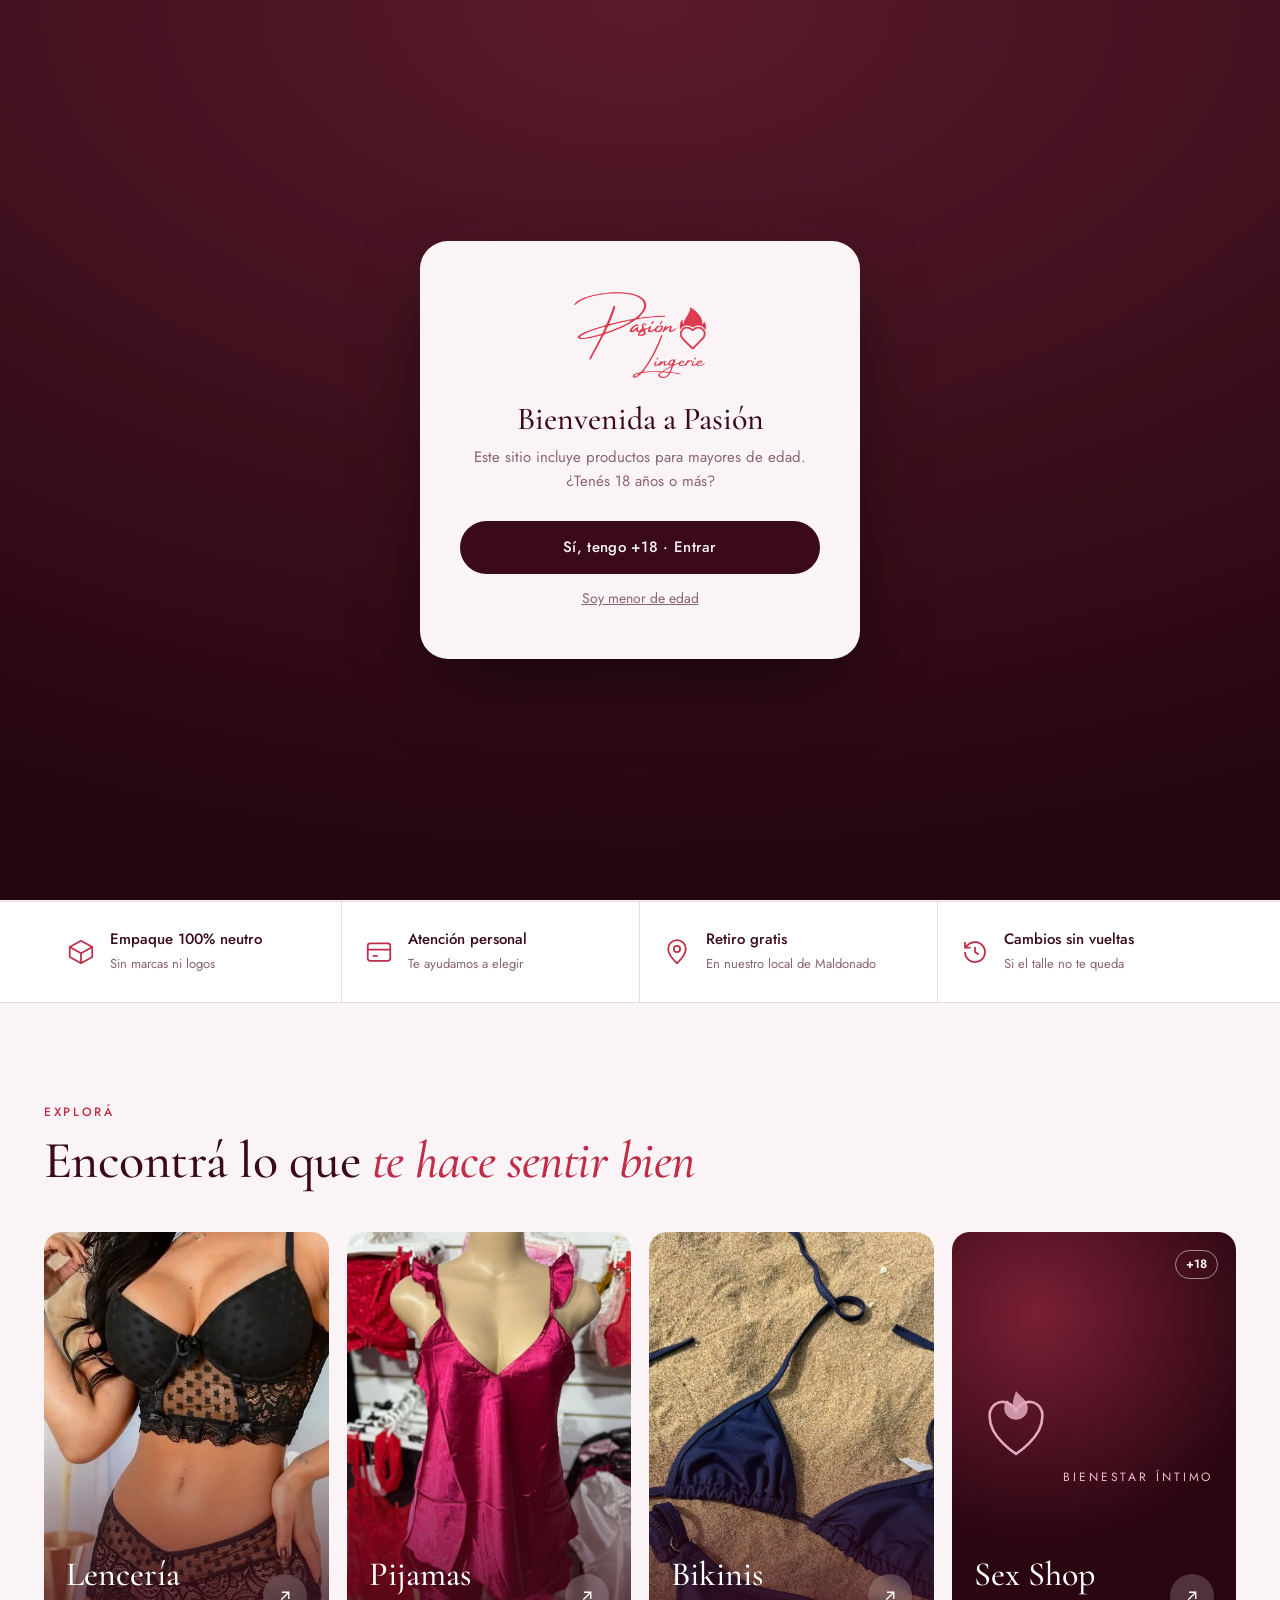
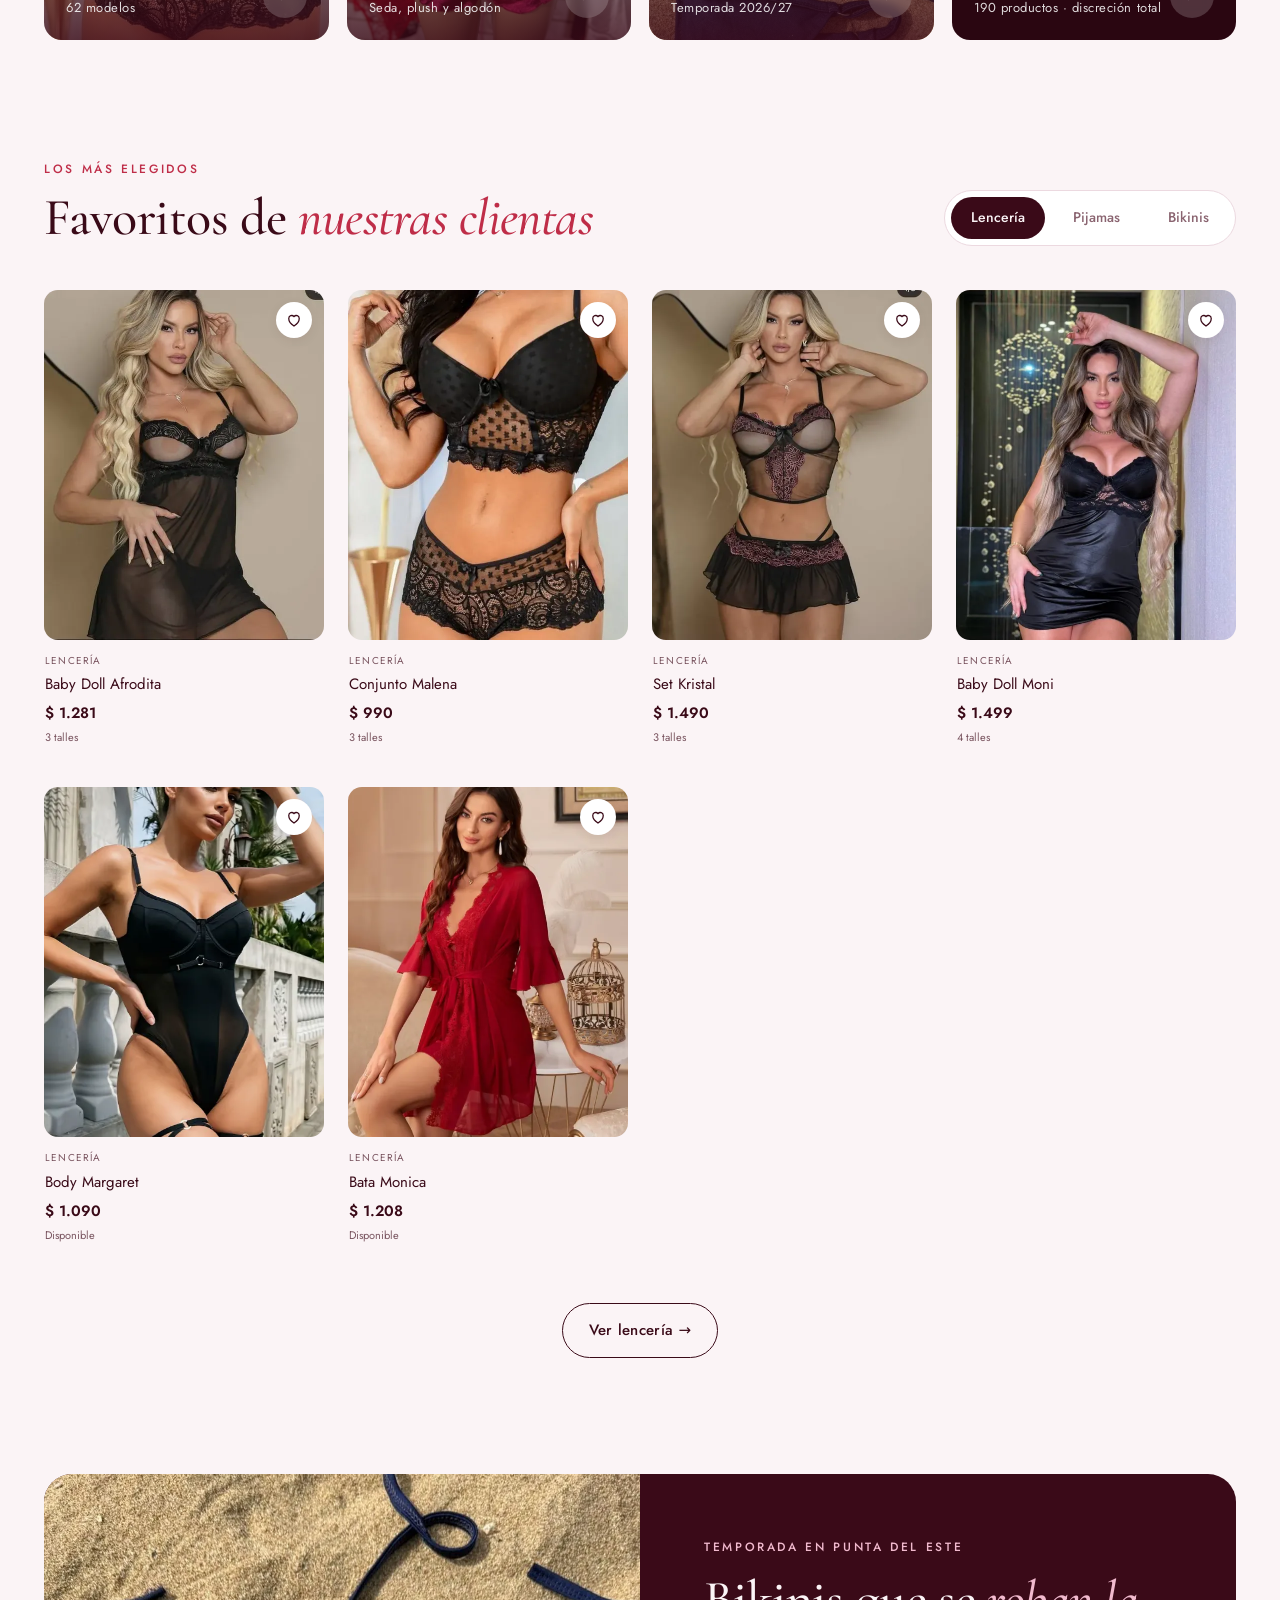
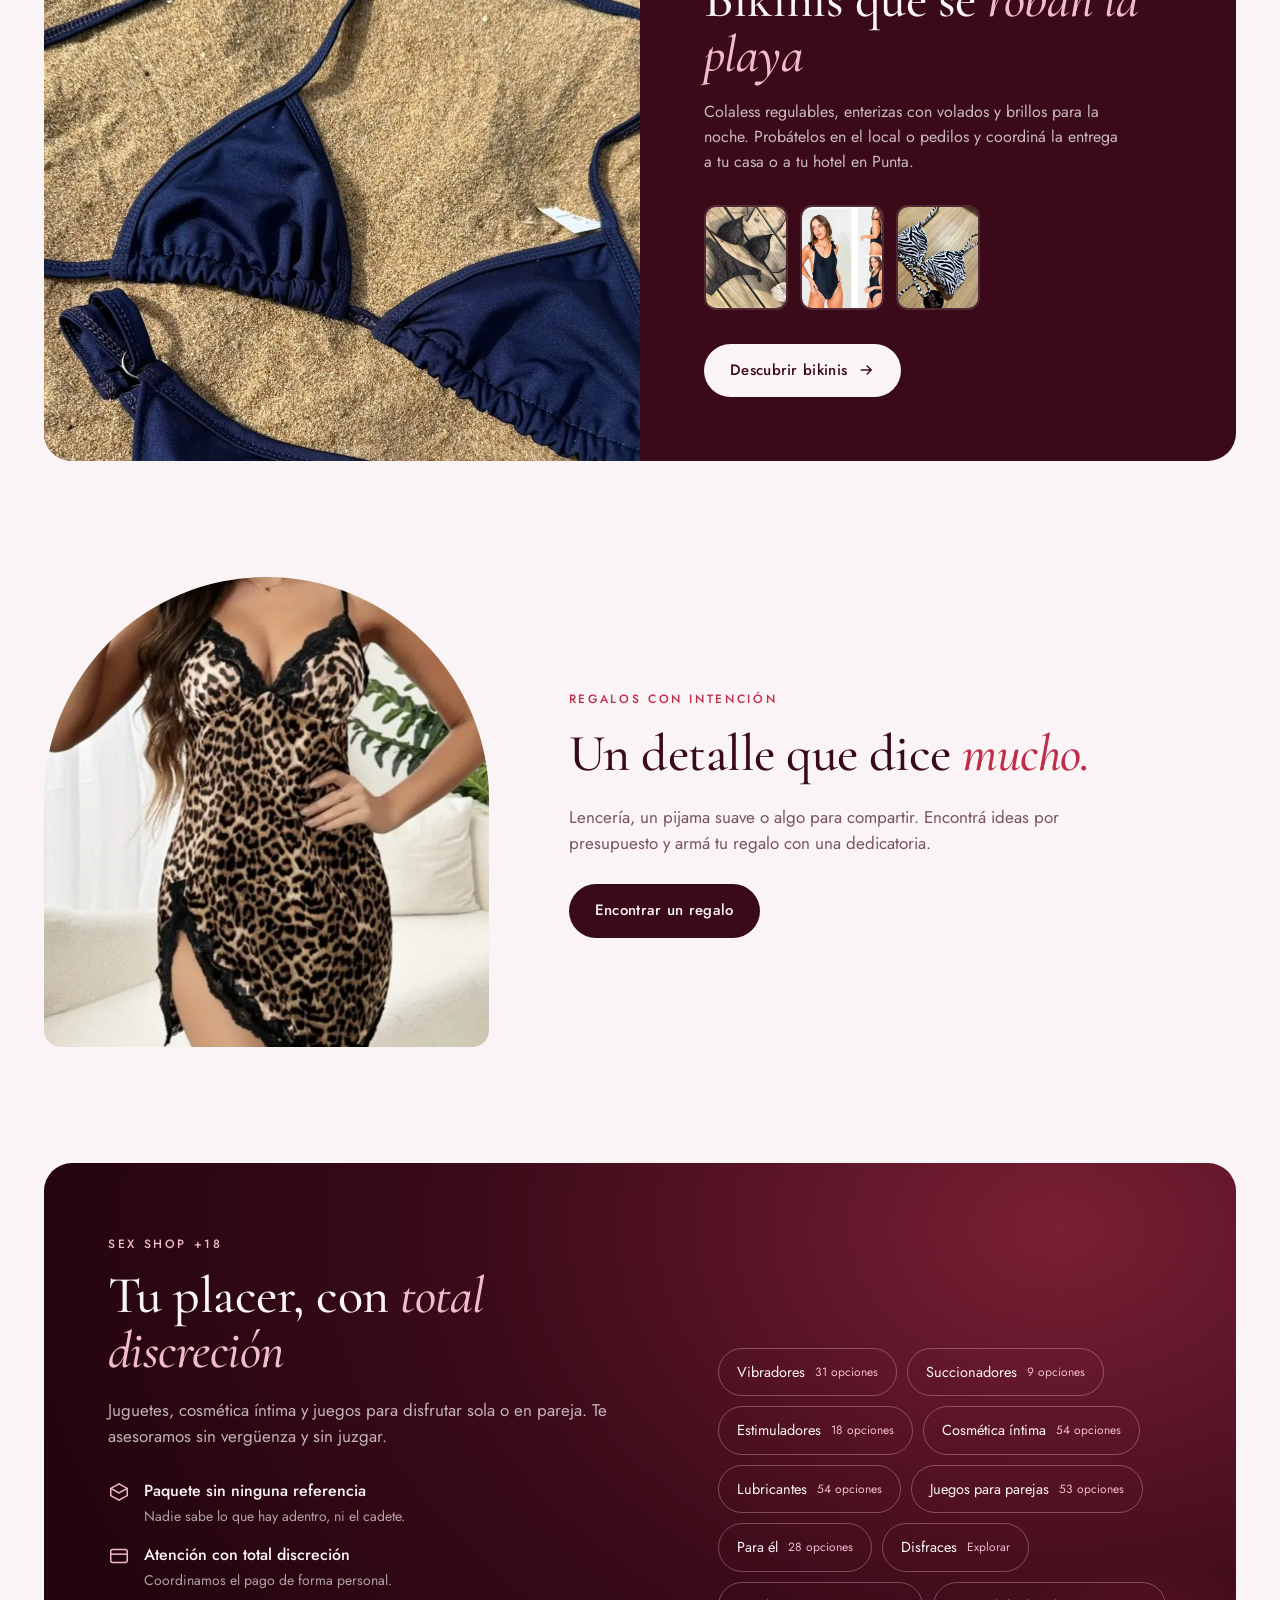
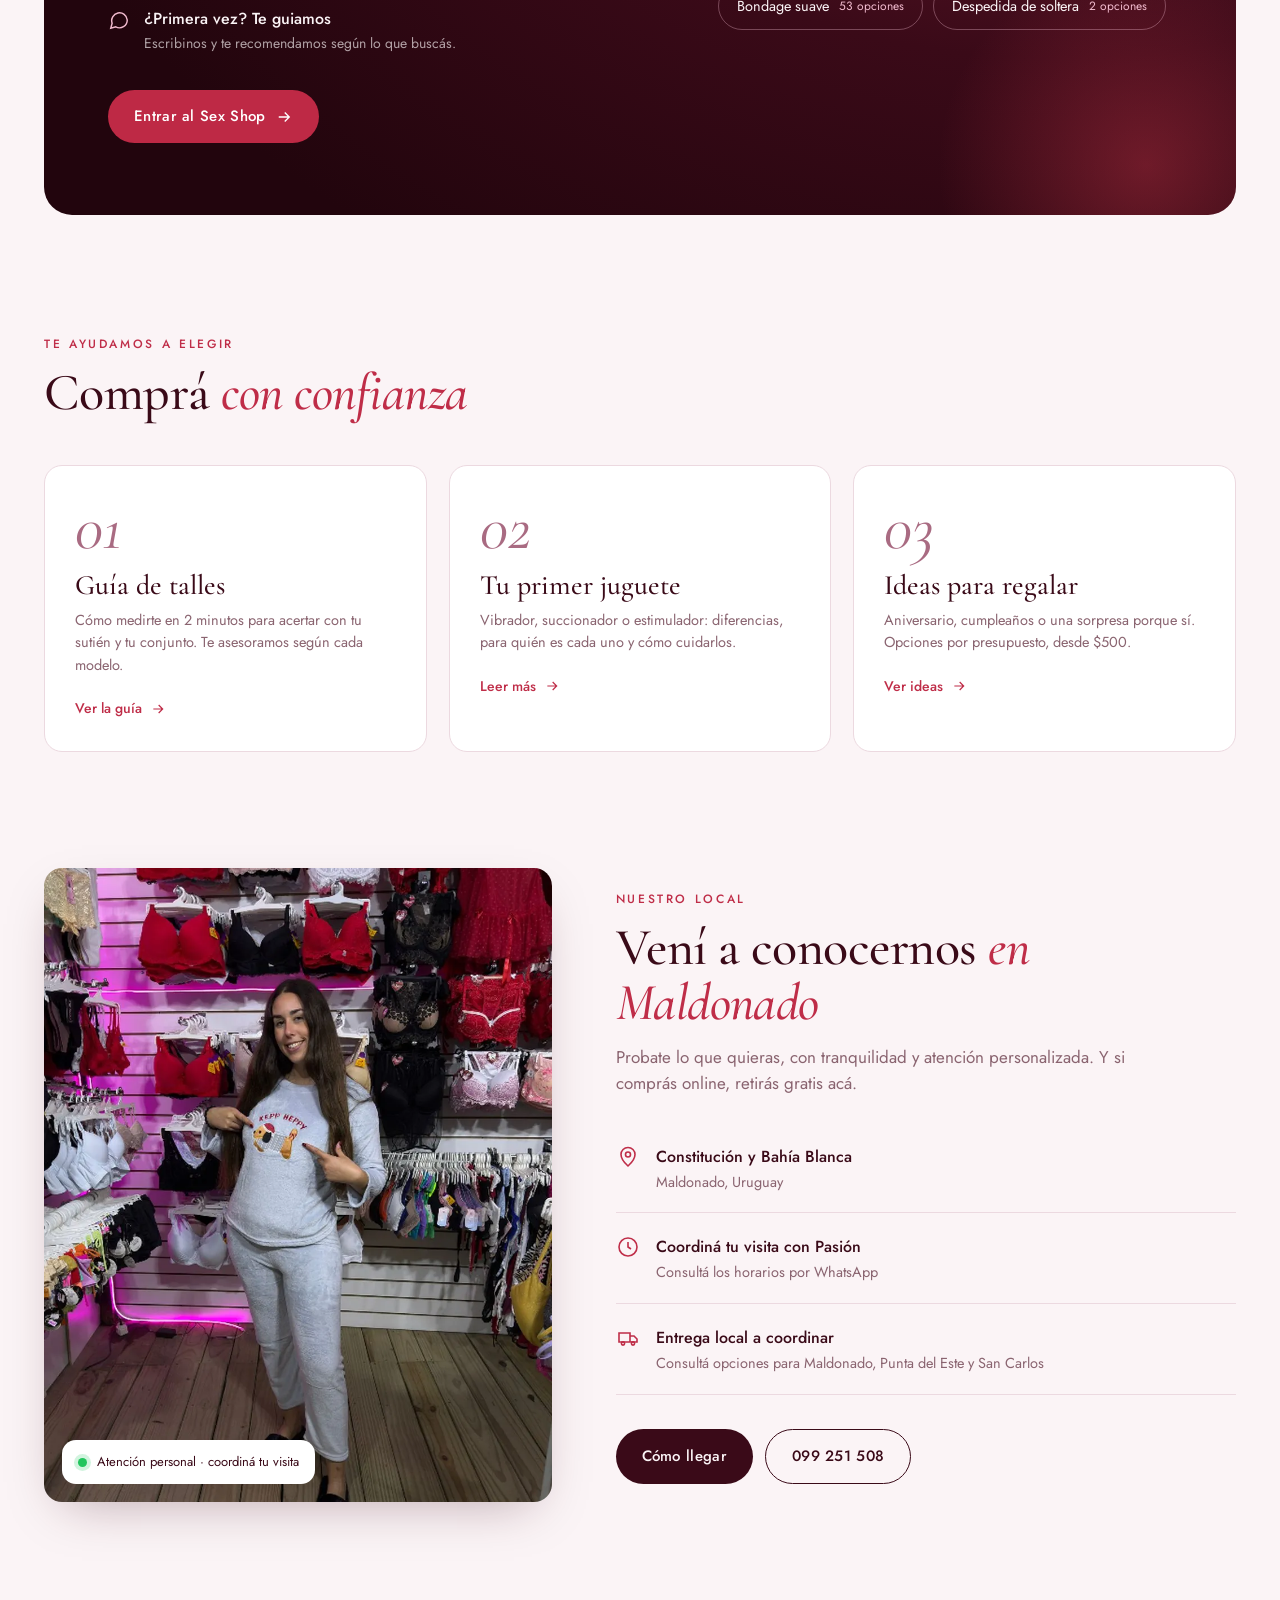
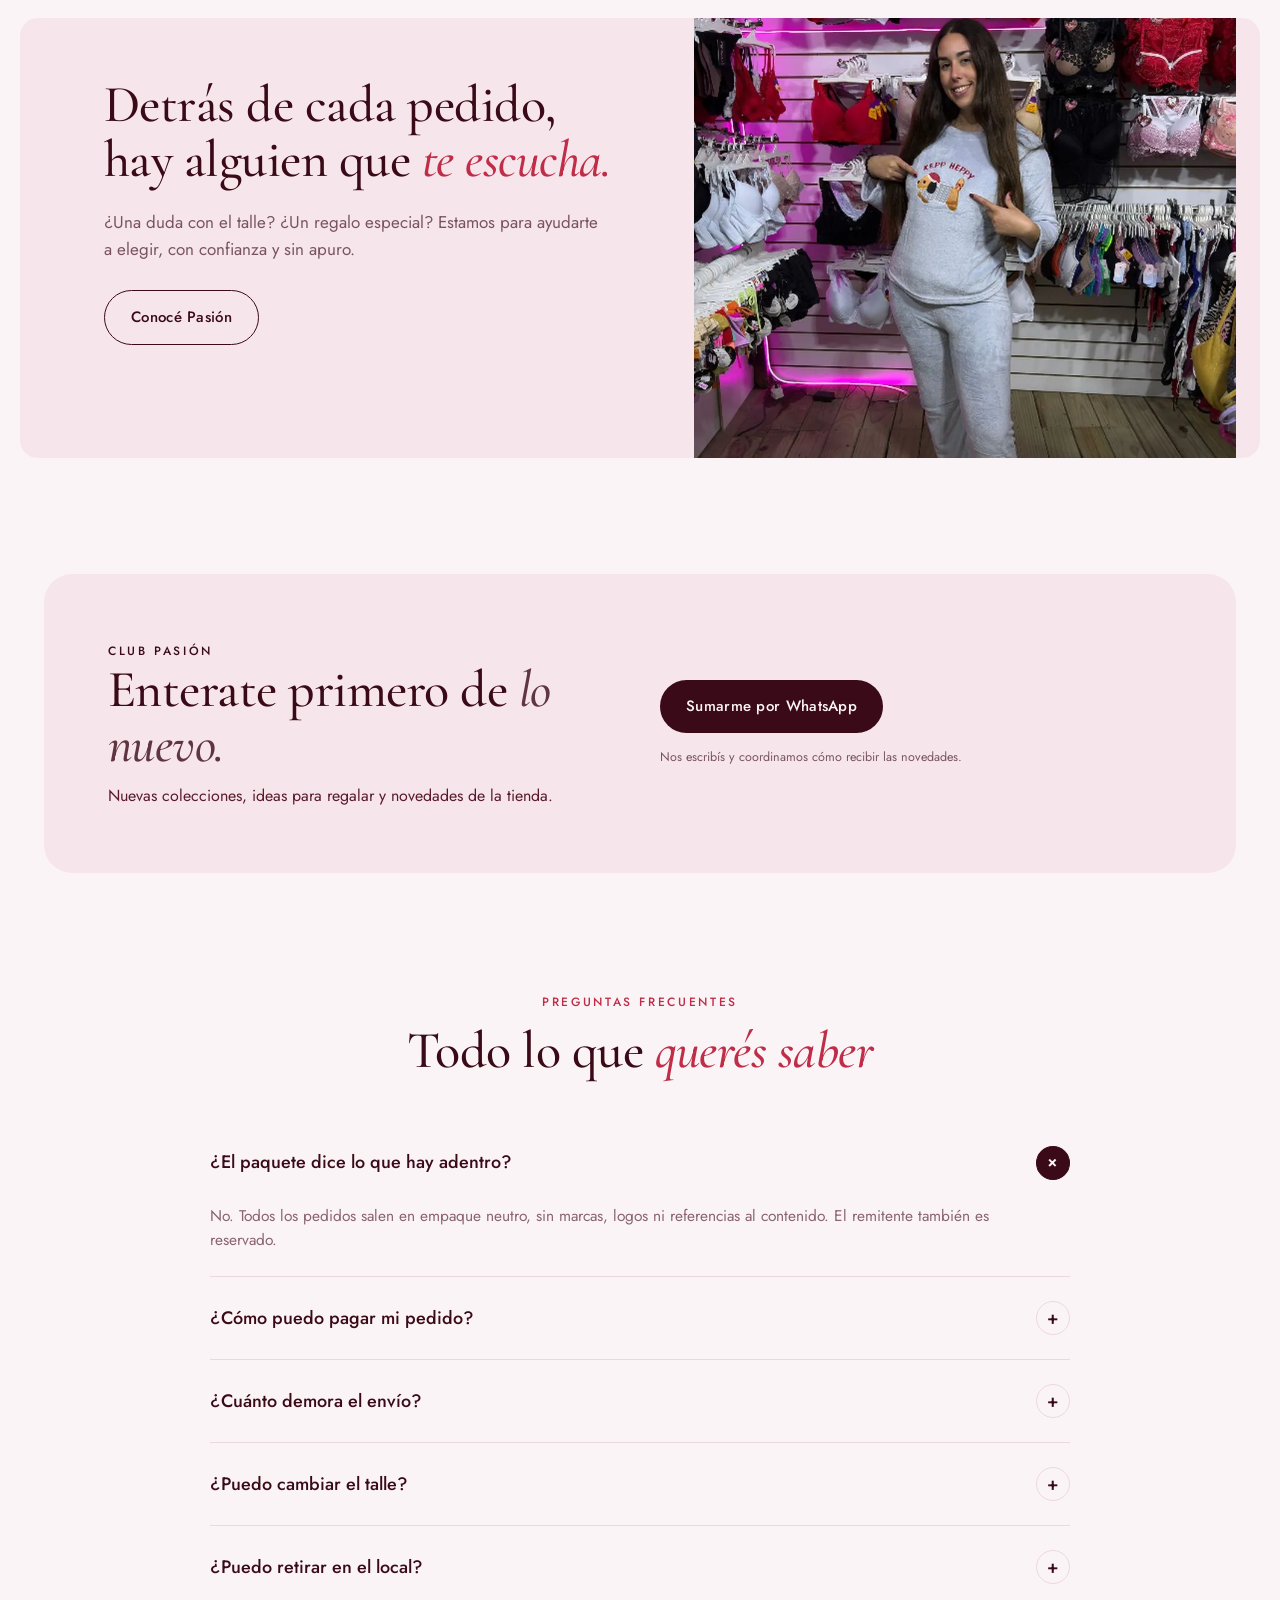
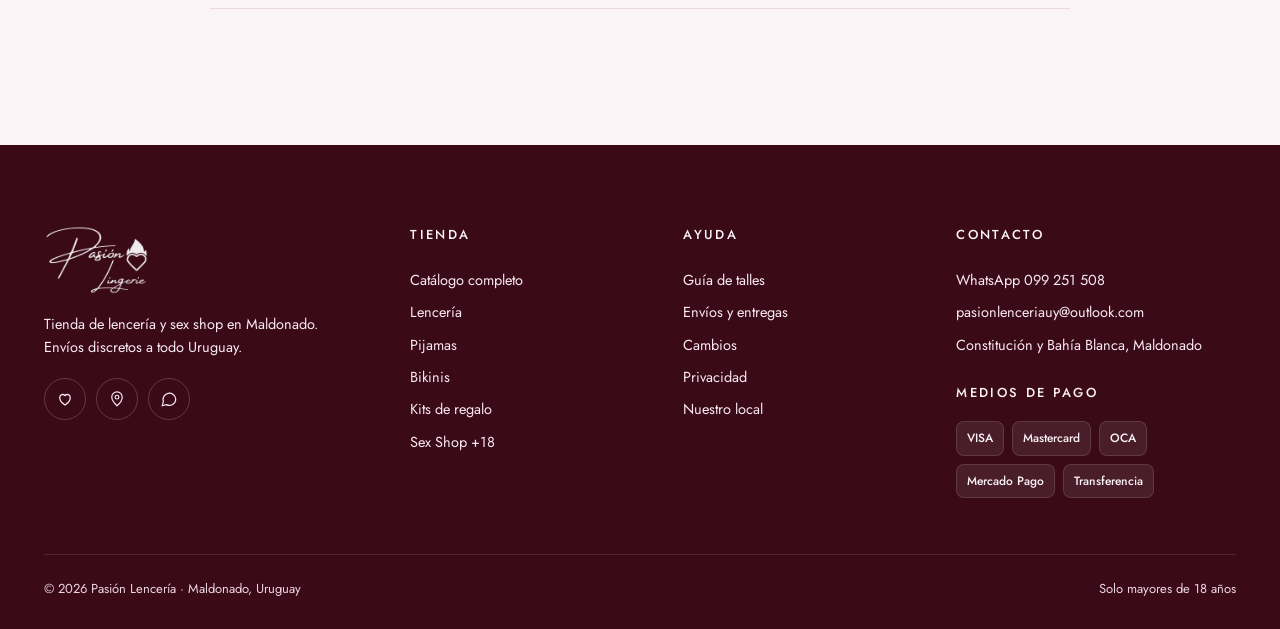
<file: index.html>
<!DOCTYPE html>
<html lang="es-UY" data-theme="light">
<head>
<meta charset="utf-8">
<link rel="icon" type="image/png" href="/favicon.png">
<link rel="preload" href="/assets/fonts/brand-3.woff2" as="font" type="font/woff2" crossorigin>
<link rel="preload" href="/assets/fonts/brand-5.woff2" as="font" type="font/woff2" crossorigin>
<meta name="viewport" content="width=device-width, initial-scale=1">
<title>Pasión Lencería | Lencería y Sex Shop en Maldonado y Punta del Este</title>
<meta name="robots" content="noindex, nofollow">
<meta name="description" content="Lencería, pijamas, bikinis y sex shop en Maldonado. Envío discreto a todo Uruguay y retiro en nuestro local de Maldonado.">



<link rel="stylesheet" href="/styles/fonts.css">
<link rel="stylesheet" href="/styles/base.css">
<link rel="stylesheet" href="/styles/shop.css">
<link rel="stylesheet" href="/styles/departments.css">
</head>
<body data-page="home"><a class="skip" href="#main">Saltar al contenido</a>

<!-- AGE GATE -->
<div class="gate" id="gate" role="dialog" aria-modal="true" aria-labelledby="gate-t">
  <div class="gate-box">
    <img src="/assets/logo.png" alt="Pasión Lencería">
    <h2 id="gate-t">Bienvenida a Pasión</h2>
    <p>Este sitio incluye productos para mayores de edad. ¿Tenés 18 años o más?</p>
    <button class="btn btn-primary" id="gate-yes">Sí, tengo +18 · Entrar</button>
    <button class="no" id="gate-no">Soy menor de edad</button>
  </div>
</div>

<div class="announce" aria-label="Novedades">
  <div class="announce-track">
    <span>🚚 <b>Envío gratis</b> en compras desde $3.500 a todo Uruguay</span>
    <span>Retirá tu compra <b>sin costo</b> en nuestro local de Maldonado</span>
    <span>🤍 Empaque <b>100% discreto</b>, sin logos ni referencias</span>
  </div>
</div>

<header id="hdr">
  <div class="wrap nav">
    <div class="nav-links">
      <a href="/colecciones/lenceria">Lencería</a>
      <a href="/colecciones/pijamas">Pijamas</a>
      <a href="/colecciones/bikinis">Bikinis</a>
      <a href="/regalos">Regalos</a>
      <a href="/sex-shop" class="adult">Sex Shop +18</a>
    </div>
    <button class="icon-btn burger" id="burger" aria-label="Abrir menú">
      <svg viewBox="0 0 24 24" fill="none" stroke="currentColor" stroke-width="1.6"><path d="M4 7h16M4 12h16M4 17h10"/></svg>
    </button>
    <a href="/" class="logo" aria-label="Pasión Lencería, inicio"><img src="/assets/logo.png" alt="Pasión Lencería"></a>
    <div class="nav-icons">
      <button class="icon-btn" id="search-open" aria-label="Buscar productos"><svg viewBox="0 0 24 24" fill="none" stroke="currentColor" stroke-width="1.6"><circle cx="11" cy="11" r="7"/><path d="m20 20-3.5-3.5"/></svg></button>
      <a class="icon-btn" href="/contacto" aria-label="Nuestro local"><svg viewBox="0 0 24 24" fill="none" stroke="currentColor" stroke-width="1.6"><path d="M12 21s-7-6.2-7-11.5A7 7 0 0 1 19 9.5C19 14.8 12 21 12 21Z"/><circle cx="12" cy="9.5" r="2.5"/></svg></a>
      <button class="icon-btn" id="cart-open" aria-label="Abrir carrito">
        <svg viewBox="0 0 24 24" fill="none" stroke="currentColor" stroke-width="1.6"><path d="M6 7h12l-1 13H7L6 7Z"/><path d="M9 7a3 3 0 0 1 6 0"/></svg>
        <span class="cart-count" id="cart-count">0</span>
      </button>
    </div>
  </div>
</header>

<div class="mmenu" id="mmenu">
  <div style="display:flex;justify-content:space-between;align-items:center">
    <img src="/assets/logo.png" alt="Pasión Lencería" style="height:46px;width:auto">
    <button class="icon-btn" id="mclose" aria-label="Cerrar menú"><svg viewBox="0 0 24 24" fill="none" stroke="currentColor" stroke-width="1.6"><path d="M6 6l12 12M18 6 6 18"/></svg></button>
  </div>
  <nav>
    <a href="/colecciones/lenceria">Lencería</a>
    <a href="/colecciones/pijamas">Pijamas</a>
    <a href="/colecciones/bikinis">Bikinis</a>
    <a href="/regalos">Regalos</a>
    <a href="/sex-shop" class="adult">Sex Shop +18</a>
    <a href="/contacto">Nuestro local</a>
  </nav>
  <a class="btn btn-primary" href="https://wa.me/59899251508?text=Hola!%20Quiero%20ayuda%20para%20elegir" target="_blank" rel="noopener">Escribinos por WhatsApp</a>
</div>

<main id="main">
<!-- HERO -->
<section class="hero">
  <div class="hero-blob"></div>
  <div class="wrap hero-grid">
    <div>
      <span class="eyebrow">Lencería · Pijamas · Bikinis · Maldonado</span>
      <h1>Sentite <em>irresistible</em>, todos los días.</h1>
      <p class="quote">“La lencería es la poesía en el guardarropas de una mujer.”</p>
      <div class="hero-ctas">
        <a href="/catalogo" class="btn btn-primary">Ver la colección
          <svg width="18" height="18" viewBox="0 0 24 24" fill="none" stroke="currentColor" stroke-width="1.8"><path d="M5 12h14M13 6l6 6-6 6"/></svg></a>
        <a href="https://wa.me/59899251508?text=Hola!%20Quiero%20ayuda%20para%20elegir" target="_blank" rel="noopener" class="btn btn-ghost">Te ayudamos a elegir</a>
      </div>
      <div class="hero-meta">
        <div><strong>+300</strong>productos en stock</div>
        <div><strong>48 h</strong>a todo Uruguay</div>
        <div><strong>Retirá</strong>en nuestro local</div>
      </div>
    </div>
    <div class="hero-visual">
      <div class="hero-img"><img src="/assets/monica.webp" alt="Bata Mónica en encaje rojo"></div>
      <div class="float-card fc-1">
        <div class="dot"><svg viewBox="0 0 24 24" fill="none" stroke="currentColor" stroke-width="1.7"><path d="M3 7h11v9H3zM14 10h4l3 3v3h-7"/><circle cx="7" cy="17.5" r="1.6"/><circle cx="17" cy="17.5" r="1.6"/></svg></div>
        <div><strong>Elegí tu entrega</strong>Envío o retiro en Maldonado</div>
      </div>
      <div class="float-card fc-2">
        <div class="dot"><svg viewBox="0 0 24 24" fill="none" stroke="currentColor" stroke-width="1.7"><path d="M12 20s-7-4.4-7-10a4 4 0 0 1 7-2.6A4 4 0 0 1 19 10c0 5.6-7 10-7 10Z"/></svg></div>
        <div><strong>Bata Mónica</strong>$1.208</div>
      </div>
    </div>
  </div>
</section>

<!-- TRUST -->
<section class="trust">
  <div class="wrap trust-grid">
    <div class="trust-item">
      <svg viewBox="0 0 24 24" fill="none" stroke="currentColor"><path d="M21 8 12 3 3 8v8l9 5 9-5V8Z"/><path d="m3 8 9 5 9-5M12 13v8"/></svg>
      <div><strong>Empaque 100% neutro</strong><span>Sin marcas ni logos</span></div>
    </div>
    <div class="trust-item">
      <svg viewBox="0 0 24 24" fill="none" stroke="currentColor"><rect x="3" y="5" width="18" height="14" rx="2"/><path d="M3 10h18M7 15h4"/></svg>
      <div><strong>Atención personal</strong><span>Te ayudamos a elegir</span></div>
    </div>
    <div class="trust-item">
      <svg viewBox="0 0 24 24" fill="none" stroke="currentColor"><path d="M12 21s-7-6.2-7-11.5A7 7 0 0 1 19 9.5C19 14.8 12 21 12 21Z"/><circle cx="12" cy="9.5" r="2.5"/></svg>
      <div><strong>Retiro gratis</strong><span>En nuestro local de Maldonado</span></div>
    </div>
    <div class="trust-item">
      <svg viewBox="0 0 24 24" fill="none" stroke="currentColor"><path d="M4 12a8 8 0 1 0 2.3-5.6L4 8.5"/><path d="M4 4v4.5h4.5M12 8v4l3 2"/></svg>
      <div><strong>Cambios sin vueltas</strong><span>Si el talle no te queda</span></div>
    </div>
  </div>
</section>

<!-- CATEGORIES -->
<section class="sec">
  <div class="wrap">
    <div class="sec-head reveal">
      <div><span class="eyebrow">Explorá</span><h2 class="h2" style="margin-top:10px">Encontrá lo que <em>te hace sentir bien</em></h2></div>
    </div>
    <div class="cats">
      <a href="/colecciones/lenceria" class="cat reveal" data-tab="lenceria"><img src="/assets/malena.webp" alt="Conjunto de encaje negro">
        <div class="cat-body"><div><h3>Lencería</h3><small>112 modelos</small></div><span class="arrow"><svg viewBox="0 0 24 24" fill="none" stroke="currentColor" stroke-width="1.8"><path d="M7 17 17 7M8 7h9v9"/></svg></span></div></a>
      <a href="/colecciones/pijamas" class="cat reveal" data-tab="pijamas"><img src="/assets/seda.webp" alt="Pijama símil seda rosa">
        <div class="cat-body"><div><h3>Pijamas</h3><small>Seda, plush y algodón</small></div><span class="arrow"><svg viewBox="0 0 24 24" fill="none" stroke="currentColor" stroke-width="1.8"><path d="M7 17 17 7M8 7h9v9"/></svg></span></div></a>
      <a href="/colecciones/bikinis" class="cat reveal" data-tab="bikinis"><img src="/assets/evelyn.webp" alt="Bikini azul en la arena">
        <div class="cat-body"><div><h3>Bikinis</h3><small>Temporada 2026/27</small></div><span class="arrow"><svg viewBox="0 0 24 24" fill="none" stroke="currentColor" stroke-width="1.8"><path d="M7 17 17 7M8 7h9v9"/></svg></span></div></a>
      <a href="/sex-shop" class="cat adult reveal">
        <span class="age-pill">+18</span>
        <div class="mark">
          <svg viewBox="0 0 64 64" fill="none" stroke="currentColor" stroke-width="2"><path d="M32 54S12 41.5 12 26a10 10 0 0 1 20-3 10 10 0 0 1 20 3c0 15.5-20 28-20 28Z"/><path d="M32 6c4 5 9 7 9 13a9 9 0 0 1-18 0c0-3 1.5-5 3-6 0 3 2 4.5 3.5 4.5C29.5 13 31 9 32 6Z" fill="currentColor" stroke="none" opacity=".85"/></svg>
          <span>Bienestar íntimo</span>
        </div>
        <div class="cat-body"><div><h3>Sex Shop</h3><small>249 productos · discreción total</small></div><span class="arrow"><svg viewBox="0 0 24 24" fill="none" stroke="currentColor" stroke-width="1.8"><path d="M7 17 17 7M8 7h9v9"/></svg></span></div></a>
    </div>
  </div>
</section>

<!-- PRODUCTS -->
<section class="sec" id="productos" style="padding-top:20px">
  <div class="wrap">
    <div class="sec-head reveal">
      <div><span class="eyebrow">Los más elegidos</span><h2 class="h2" style="margin-top:10px">Favoritos de <em>nuestras clientas</em></h2></div>
      <div class="tabs" role="tablist">
        <button class="tab active" data-tab="lenceria" role="tab">Lencería</button>
        <button class="tab" data-tab="pijamas" role="tab">Pijamas</button>
        <button class="tab" data-tab="bikinis" role="tab">Bikinis</button>
      </div>
    </div>
    <div class="grid" id="grid" aria-live="polite"><p>Cargando nuestros favoritos…</p></div>
    <div class="see-all"><a href="/catalogo" class="btn btn-ghost">Ver todos los productos</a></div>
  </div>
</section>

<!-- EDITORIAL -->
<section class="sec" id="temporada" style="padding-top:20px">
  <div class="wrap">
    <div class="editorial reveal">
      <div class="editorial-img"><img src="/assets/evelyn.webp" alt="Bikini Evelyn sobre la arena"></div>
      <div class="editorial-body">
        <span class="eyebrow">Temporada en Punta del Este</span>
        <h2 class="h2">Bikinis que se <em>roban la playa</em></h2>
        <p>Colaless regulables, enterizas con volados y brillos para la noche. Probátelos en el local o pedilos y coordiná la entrega a tu casa o a tu hotel en Punta.</p>
        <div class="mini-row">
          <div class="mini"><img src="/assets/brillos.webp" alt="Bikini con brillos"></div>
          <div class="mini"><img src="/assets/malla.webp" alt="Malla enteriza negra"></div>
          <div class="mini"><img src="/assets/raelua.webp" alt="Bikini estampado"></div>
        </div>
        <a href="/colecciones/bikinis" class="btn btn-primary" data-tab="bikinis">Descubrir bikinis
          <svg width="18" height="18" viewBox="0 0 24 24" fill="none" stroke="currentColor" stroke-width="1.8"><path d="M5 12h14M13 6l6 6-6 6"/></svg></a>
      </div>
    </div>
  </div>
</section>

<!-- GIFTS -->
<section class="sec" id="kits" style="padding-top:20px"><div class="wrap gift-home"><img src="/assets/kora.webp" alt="Baby Doll Kora para regalar" loading="lazy"><div><span class="eyebrow">Regalos con intención</span><h2 class="h2">Un detalle que dice <em>mucho.</em></h2><p>Lencería, un pijama suave o algo para compartir. Encontrá ideas por presupuesto y armá tu regalo con una dedicatoria.</p><a href="/regalos" class="btn btn-primary">Encontrar un regalo</a></div></div></section>
<!-- SEX SHOP -->
<section class="sec" id="sexshop" style="padding-top:20px">
  <div class="wrap">
    <div class="adult-band reveal">
      <div class="adult-glow"></div>
      <div style="position:relative;display:flex;flex-direction:column">
        <span class="eyebrow">Sex Shop +18</span>
        <h2 class="h2">Tu placer, con <em>total discreción</em></h2>
        <p class="lead">Juguetes, cosmética íntima y juegos para disfrutar sola o en pareja. Te asesoramos sin vergüenza y sin juzgar.</p>
        <div class="disc">
          <div><svg viewBox="0 0 24 24" fill="none" stroke="currentColor" stroke-width="1.6"><path d="M21 8 12 3 3 8v8l9 5 9-5V8Z"/><path d="m3 8 9 5 9-5"/></svg><div><strong>Paquete sin ninguna referencia</strong><span>Nadie sabe lo que hay adentro, ni el cadete.</span></div></div>
          <div><svg viewBox="0 0 24 24" fill="none" stroke="currentColor" stroke-width="1.6"><rect x="3" y="5" width="18" height="14" rx="2"/><path d="M3 10h18"/></svg><div><strong>Atención con total discreción</strong><span>Coordinamos el pago de forma personal.</span></div></div>
          <div><svg viewBox="0 0 24 24" fill="none" stroke="currentColor" stroke-width="1.6"><path d="M21 12a8.5 8.5 0 0 1-12.5 7.5L3 21l1.5-5.5A8.5 8.5 0 1 1 21 12Z"/></svg><div><strong>¿Primera vez? Te guiamos</strong><span>Escribinos y te recomendamos según lo que buscás.</span></div></div>
        </div>
        <a href="/sex-shop" class="btn btn-rose">Entrar al Sex Shop
          <svg width="18" height="18" viewBox="0 0 24 24" fill="none" stroke="currentColor" stroke-width="1.8"><path d="M5 12h14M13 6l6 6-6 6"/></svg></a>
      </div>
      <div class="chips" style="position:relative">
        <a class="chip" href="/sex-shop">Vibradores <small>46</small></a>
        <a class="chip" href="/sex-shop">Succionadores <small>12</small></a>
        <a class="chip" href="/sex-shop">Estimuladores <small>22</small></a>
        <a class="chip" href="/sex-shop">Cosmética íntima <small>85</small></a>
        <a class="chip" href="/sex-shop">Lubricantes <small>con sabor</small></a>
        <a class="chip" href="/sex-shop">Juegos para parejas <small>65</small></a>
        <a class="chip" href="/sex-shop">Para él <small>36</small></a>
        <a class="chip" href="/sex-shop">Disfraces <small>nuevo</small></a>
        <a class="chip" href="/sex-shop">Bondage suave <small>11</small></a>
        <a class="chip" href="/sex-shop">Despedida de soltera <small>🎉</small></a>
      </div>
    </div>
  </div>
</section>

<!-- GUIDES -->
<section class="sec" style="padding-top:20px">
  <div class="wrap">
    <div class="sec-head reveal">
      <div><span class="eyebrow">Te ayudamos a elegir</span><h2 class="h2" style="margin-top:10px">Comprá <em>con confianza</em></h2></div>
    </div>
    <div class="guides">
      <div class="guide reveal"><div class="num" aria-hidden="true">01</div><h3>Guía de talles</h3><p>Cómo medirte en 2 minutos para acertar con tu sutién y tu conjunto. Te asesoramos según cada modelo.</p><a href="/guia-de-talles">Ver la guía <svg viewBox="0 0 24 24" fill="none" stroke="currentColor" stroke-width="1.8"><path d="M5 12h14M13 6l6 6-6 6"/></svg></a></div>
      <div class="guide reveal"><div class="num" aria-hidden="true">02</div><h3>Tu primer juguete</h3><p>Vibrador, succionador o estimulador: diferencias, para quién es cada uno y cómo cuidarlos.</p><a href="/sex-shop">Leer más <svg viewBox="0 0 24 24" fill="none" stroke="currentColor" stroke-width="1.8"><path d="M5 12h14M13 6l6 6-6 6"/></svg></a></div>
      <div class="guide reveal"><div class="num" aria-hidden="true">03</div><h3>Ideas para regalar</h3><p>Aniversario, cumpleaños o una sorpresa porque sí. Opciones por presupuesto, desde $500.</p><a href="/regalos">Ver ideas <svg viewBox="0 0 24 24" fill="none" stroke="currentColor" stroke-width="1.8"><path d="M5 12h14M13 6l6 6-6 6"/></svg></a></div>
    </div>
  </div>
</section>

<!-- LOCAL -->
<section class="sec" id="local" style="padding-top:20px">
  <div class="wrap local">
    <div class="local-img reveal"><img src="/assets/local.webp" alt="Interior del local de Pasión en Maldonado">
      <div class="local-tag"><i></i><span id="open-now">Abierto ahora · hasta las 20 h</span></div></div>
    <div class="reveal">
      <span class="eyebrow">Nuestro local</span>
      <h2 class="h2" style="margin-top:10px">Vení a conocernos <em>en Maldonado</em></h2>
      <p class="lead" style="margin-top:14px">Probate lo que quieras, con tranquilidad y atención personalizada. Y si comprás online, retirás gratis acá.</p>
      <div class="info-list">
        <div class="info"><svg viewBox="0 0 24 24" fill="none" stroke="currentColor" stroke-width="1.6"><path d="M12 21s-7-6.2-7-11.5A7 7 0 0 1 19 9.5C19 14.8 12 21 12 21Z"/><circle cx="12" cy="9.5" r="2.5"/></svg><div><strong>Constitución y Bahía Blanca</strong><span>Maldonado, Uruguay</span></div></div>
        <div class="info"><svg viewBox="0 0 24 24" fill="none" stroke="currentColor" stroke-width="1.6"><circle cx="12" cy="12" r="9"/><path d="M12 7v5l3 2"/></svg><div><strong>Coordiná tu visita con Pasión</strong><span>Consultá los horarios por WhatsApp</span></div></div>
        <div class="info"><svg viewBox="0 0 24 24" fill="none" stroke="currentColor" stroke-width="1.6"><path d="M3 7h11v9H3zM14 10h4l3 3v3h-7"/><circle cx="7" cy="17.5" r="1.6"/><circle cx="17" cy="17.5" r="1.6"/></svg><div><strong>Entrega local a coordinar</strong><span>Consultá opciones para Maldonado, Punta del Este y San Carlos</span></div></div>
      </div>
      <div class="btns">
        <a class="btn btn-primary" href="https://www.google.com/maps/search/?api=1&query=Constituci%C3%B3n+y+Bah%C3%ADa+Blanca+Maldonado+Uruguay" target="_blank" rel="noopener">Cómo llegar</a>
        <a class="btn btn-ghost" href="https://wa.me/59899251508" target="_blank" rel="noopener">099 251 508</a>
      </div>
    </div>
  </div>
</section>

<!-- PERSONAL SERVICE -->
<section class="sec" style="padding-top:20px"><div class="wrap service-banner"><div><h2 class="h2">Detrás de cada pedido,<br>hay alguien que <em>te escucha.</em></h2><p>¿Una duda con el talle? ¿Un regalo especial? Estamos para ayudarte a elegir, con confianza y sin apuro.</p><a class="btn btn-ghost" href="/contacto">Conocé Pasión</a></div><img src="/assets/local.webp" alt="Local de Pasión Lencería" loading="lazy"></div></section>
<!-- CLUB -->
<section class="sec" style="padding-top:20px"><div class="wrap"><div class="news reveal"><div><span class="eyebrow">Club Pasión</span><h2 class="h2">Enterate primero de <em>lo nuevo.</em></h2><p>Nuevas colecciones, ideas para regalar y novedades de la tienda.</p></div><div><a class="btn btn-primary" target="_blank" rel="noopener" href="https://wa.me/59899251508?text=Hola%21%20Quiero%20recibir%20las%20novedades%20de%20Club%20Pasi%C3%B3n">Sumarme por WhatsApp</a><small>Nos escribís y coordinamos cómo recibir las novedades.</small></div></div></div></section>
<!-- FAQ -->
<section class="sec" style="padding-top:20px">
  <div class="wrap">
    <div class="sec-head reveal" style="justify-content:center;text-align:center"><div><span class="eyebrow">Preguntas frecuentes</span><h2 class="h2" style="margin-top:10px">Todo lo que <em>querés saber</em></h2></div></div>
    <div class="faq">
      <div class="q open"><button>¿El paquete dice lo que hay adentro?<span class="plus">+</span></button><div class="a"><div><p>No. Todos los pedidos salen en empaque neutro, sin marcas, logos ni referencias al contenido. El remitente también es reservado.</p></div></div></div>
      <div class="q"><button>¿Cómo puedo pagar mi pedido?<span class="plus">+</span></button><div class="a"><div><p>La forma de pago se coordina con Pasión por WhatsApp al confirmar el pedido. Esta web no solicita datos de tarjeta ni realiza cobros.</p></div></div></div>
      <div class="q"><button>¿Cuánto demora el envío?<span class="plus">+</span></button><div class="a"><div><p>Enviamos por DAC a todo Uruguay. El plazo de referencia es de 48 h desde la confirmación del pago y puede variar según la localidad. Envío gratis desde $3.500; para entrega local, consultanos al confirmar el pedido.</p></div></div></div>
      <div class="q"><button>¿Puedo cambiar el talle?<span class="plus">+</span></button><div class="a"><div><p>Sí. Tenés 7 días para solicitar el cambio de pijamas, batas, bikinis o sutienes sin uso, con etiqueta y empaque original. Por higiene, la lencería y los artículos íntimos no tienen cambio. Consultá las condiciones en nuestra página de cambios.</p></div></div></div>
      <div class="q"><button>¿Puedo retirar en el local?<span class="plus">+</span></button><div class="a"><div><p>Claro. Elegí “retiro en el local” al preparar tu pedido y te avisamos por WhatsApp cuando esté listo. Estamos en Constitución y Bahía Blanca, Maldonado.</p></div></div></div>
    </div>
  </div>
</section>
</main>

<footer>
  <div class="wrap">
    <div class="foot">
      <div>
        <img class="flogo" src="/assets/logo.png" alt="Pasión Lencería">
        <p>Tienda de lencería y sex shop en Maldonado. Envíos discretos a todo Uruguay.</p>
        <div class="socials">
          <a href="/favoritos" aria-label="Mis favoritos"><svg viewBox="0 0 24 24" fill="none" stroke="currentColor" stroke-width="1.6"><rect x="3" y="3" width="18" height="18" rx="5"/><circle cx="12" cy="12" r="4"/><circle cx="17.5" cy="6.5" r=".8" fill="currentColor"/></svg></a>
          <a href="/contacto" aria-label="Contacto"><svg viewBox="0 0 24 24" fill="none" stroke="currentColor" stroke-width="1.6"><path d="M14 3v11.5a3.5 3.5 0 1 1-3.5-3.5M14 3c.5 2.8 2.4 4.5 5 4.8"/></svg></a>
          <a href="https://wa.me/59899251508" target="_blank" rel="noopener" aria-label="WhatsApp"><svg viewBox="0 0 24 24" fill="none" stroke="currentColor" stroke-width="1.6"><path d="M21 12a8.5 8.5 0 0 1-12.5 7.5L3 21l1.5-5.5A8.5 8.5 0 1 1 21 12Z"/></svg></a>
        </div>
      </div>
      <div><h5>Tienda</h5><a href="/catalogo">Catálogo completo</a><a href="/colecciones/lenceria">Lencería</a><a href="/colecciones/pijamas">Pijamas</a><a href="/colecciones/bikinis">Bikinis</a><a href="/regalos">Kits de regalo</a><a href="/sex-shop">Sex Shop +18</a></div>
      <div><h5>Ayuda</h5><a href="/guia-de-talles">Guía de talles</a><a href="/envios">Envíos y entregas</a><a href="/cambios">Cambios</a><a href="/privacidad">Privacidad</a><a href="/contacto">Nuestro local</a></div>
      <div><h5>Contacto</h5><a href="https://wa.me/59899251508" target="_blank" rel="noopener">WhatsApp 099 251 508</a><a href="mailto:pasionlenceriauy@outlook.com">pasionlenceriauy@outlook.com</a><a href="/contacto">Constitución y Bahía Blanca, Maldonado</a>
        <h5 style="margin-top:22px">Medios de pago</h5>
        <div class="pays"><span>VISA</span><span>Mastercard</span><span>OCA</span><span>Mercado Pago</span><span>Transferencia</span></div>
      </div>
    </div>
    <div class="foot-bottom"><span>© 2026 Pasión Lencería · Maldonado, Uruguay</span><span>Solo mayores de 18 años</span></div>
  </div>
</footer>

<!-- DIALOGS -->
<div id="dialogs"></div>
<div class="wa">
  <div class="wa-bubble" id="wa-bubble"><strong>Pasión Lencería</strong>¡Hola! ¿Te ayudo a elegir tu talle o un regalo? 💕</div>
  <a class="wa-btn" href="https://wa.me/59899251508?text=Hola!%20Quiero%20ayuda%20para%20elegir" target="_blank" rel="noopener" aria-label="Escribinos por WhatsApp">
    <svg viewBox="0 0 24 24" fill="currentColor"><path d="M12.04 2C6.58 2 2.13 6.45 2.13 11.91c0 1.75.46 3.45 1.32 4.95L2.05 22l5.25-1.38a9.9 9.9 0 0 0 4.74 1.21h.01c5.46 0 9.9-4.45 9.9-9.91A9.85 9.85 0 0 0 12.04 2Zm5.8 14.03c-.25.69-1.44 1.33-2 1.38-.51.05-1.16.07-1.87-.12-.43-.13-.98-.32-1.69-.62-2.97-1.28-4.9-4.27-5.05-4.47-.15-.2-1.2-1.6-1.2-3.05 0-1.45.76-2.16 1.03-2.46.27-.3.59-.37.79-.37h.57c.18 0 .43-.07.67.51.25.6.84 2.05.91 2.2.07.15.12.32.02.52-.1.2-.15.32-.3.5-.15.17-.31.39-.45.52-.15.15-.3.31-.13.61.17.3.77 1.27 1.65 2.06 1.14 1.01 2.1 1.33 2.4 1.48.3.15.47.12.65-.07.17-.2.74-.86.94-1.16.2-.3.4-.25.67-.15.27.1 1.72.81 2.02.96.3.15.5.22.57.35.07.12.07.71-.18 1.39Z"/></svg>
  </a>
</div>

<div class="toast" id="toast" role="status" aria-live="polite"><svg viewBox="0 0 24 24" fill="none" stroke="currentColor" stroke-width="2"><path d="m5 12 5 5 9-10"/></svg><span id="toast-t">Agregado al carrito</span></div>
<div class="demo-badge"><i></i>Propuesta de rediseño por <b>ENTRAN</b></div>

<script type="module" src="/app.js"></script>
</body>
</html>
</file>
<file: styles/fonts.css>
@font-face {
  font-family: 'Cormorant Garamond';
  font-style: italic;
  font-weight: 400 500;
  font-display: swap;
  src: url(/assets/fonts/brand-0.woff2) format('woff2');
  unicode-range: U+0100-02BA, U+02BD-02C5, U+02C7-02CC, U+02CE-02D7, U+02DD-02FF, U+0304, U+0308, U+0329, U+1D00-1DBF, U+1E00-1E9F, U+1EF2-1EFF, U+2020, U+20A0-20AB, U+20AD-20C4, U+2113, U+2C60-2C7F, U+A720-A7FF;
}
@font-face {
  font-family: 'Cormorant Garamond';
  font-style: italic;
  font-weight: 400 500;
  font-display: swap;
  src: url(/assets/fonts/brand-1.woff2) format('woff2');
  unicode-range: U+0000-00FF, U+0131, U+0152-0153, U+02BB-02BC, U+02C6, U+02DA, U+02DC, U+0304, U+0308, U+0329, U+2000-206F, U+20AC, U+2122, U+2191, U+2193, U+2212, U+2215, U+FEFF, U+FFFD;
}
@font-face {
  font-family: 'Cormorant Garamond';
  font-style: normal;
  font-weight: 400 600;
  font-display: swap;
  src: url(/assets/fonts/brand-2.woff2) format('woff2');
  unicode-range: U+0100-02BA, U+02BD-02C5, U+02C7-02CC, U+02CE-02D7, U+02DD-02FF, U+0304, U+0308, U+0329, U+1D00-1DBF, U+1E00-1E9F, U+1EF2-1EFF, U+2020, U+20A0-20AB, U+20AD-20C4, U+2113, U+2C60-2C7F, U+A720-A7FF;
}
@font-face {
  font-family: 'Cormorant Garamond';
  font-style: normal;
  font-weight: 400 600;
  font-display: swap;
  src: url(/assets/fonts/brand-3.woff2) format('woff2');
  unicode-range: U+0000-00FF, U+0131, U+0152-0153, U+02BB-02BC, U+02C6, U+02DA, U+02DC, U+0304, U+0308, U+0329, U+2000-206F, U+20AC, U+2122, U+2191, U+2193, U+2212, U+2215, U+FEFF, U+FFFD;
}
@font-face {
  font-family: 'Jost';
  font-style: normal;
  font-weight: 300 600;
  font-display: swap;
  src: url(/assets/fonts/brand-4.woff2) format('woff2');
  unicode-range: U+0100-02BA, U+02BD-02C5, U+02C7-02CC, U+02CE-02D7, U+02DD-02FF, U+0304, U+0308, U+0329, U+1D00-1DBF, U+1E00-1E9F, U+1EF2-1EFF, U+2020, U+20A0-20AB, U+20AD-20C4, U+2113, U+2C60-2C7F, U+A720-A7FF;
}
@font-face {
  font-family: 'Jost';
  font-style: normal;
  font-weight: 300 600;
  font-display: swap;
  src: url(/assets/fonts/brand-5.woff2) format('woff2');
  unicode-range: U+0000-00FF, U+0131, U+0152-0153, U+02BB-02BC, U+02C6, U+02DA, U+02DC, U+0304, U+0308, U+0329, U+2000-206F, U+20AC, U+2122, U+2191, U+2193, U+2212, U+2215, U+FEFF, U+FFFD;
}
</file>
<file: styles/base.css>
:root{
  --ink:#3a0a18; --ink-2:#5a1a2c; --wine:#7a1f35;
  --rose:#e03c50; --rose-2:#c92f43;
  --blush:#fbf4f6; --blush-2:#f6e6eb; --pink:#f1bace;
  --gold:#b98d7f; --line:#ecd9e0; --muted:#8a6470;
  --white:#fff;
  --serif:"Cormorant Garamond",Georgia,serif;
  --sans:"Jost",system-ui,-apple-system,Segoe UI,Roboto,sans-serif;
  --r:18px; --shadow:0 18px 50px -20px rgba(58,10,24,.35);
}
*{box-sizing:border-box;margin:0;padding:0}
html{scroll-behavior:smooth}
body{font-family:var(--sans);color:var(--ink);background:var(--blush);font-weight:400;line-height:1.55;-webkit-font-smoothing:antialiased;overflow-x:hidden}
img{display:block;max-width:100%}
a{color:inherit;text-decoration:none}
button{font:inherit;color:inherit;background:none;border:0;cursor:pointer}
.wrap{max-width:1240px;margin:0 auto;padding:0 24px}
.eyebrow{font-size:12px;letter-spacing:.22em;text-transform:uppercase;font-weight:500;color:var(--rose)}
.h2{font-family:var(--serif);font-weight:500;font-size:clamp(34px,4.2vw,52px);line-height:1.05;letter-spacing:-.01em}
.h2 em{font-style:italic;color:var(--rose)}
.lead{color:var(--muted);font-size:17px;max-width:560px}
.btn{display:inline-flex;align-items:center;gap:10px;padding:15px 26px;border-radius:999px;font-weight:500;font-size:15px;letter-spacing:.02em;transition:transform .25s,background .25s,box-shadow .25s}
.btn-primary{background:var(--ink);color:var(--blush)}
.btn-primary:hover{background:var(--wine);transform:translateY(-2px);box-shadow:var(--shadow)}
.btn-ghost{border:1.5px solid var(--ink);color:var(--ink)}
.btn-ghost:hover{background:var(--ink);color:var(--blush)}
.btn-rose{background:var(--rose);color:#fff}
.btn-rose:hover{background:var(--rose-2);transform:translateY(-2px)}
.sec{padding:96px 0}
.sec-head{display:flex;justify-content:space-between;align-items:flex-end;gap:24px;margin-bottom:44px;flex-wrap:wrap}
.sec-head .lead{margin-top:12px}

/* announcement */
.announce{background:var(--ink);color:var(--blush);font-size:13px;letter-spacing:.06em;height:38px;overflow:hidden;position:relative}
.announce-track{display:flex;flex-direction:column;animation:ann 12s infinite}
.announce-track span{height:38px;display:flex;align-items:center;justify-content:center;gap:8px;padding:0 16px;text-align:center}
.announce b{color:var(--pink);font-weight:500}
@keyframes ann{0%,28%{transform:translateY(0)}33%,61%{transform:translateY(-38px)}66%,94%{transform:translateY(-76px)}100%{transform:translateY(0)}}

/* header */
header{position:sticky;top:0;z-index:40;background:rgba(251,244,246,.88);backdrop-filter:saturate(1.4) blur(14px);-webkit-backdrop-filter:saturate(1.4) blur(14px);border-bottom:1px solid transparent;transition:border-color .3s}
header.scrolled{border-bottom-color:var(--line)}
.nav{display:grid;grid-template-columns:1fr auto 1fr;align-items:center;height:84px}
.nav-links{display:flex;gap:30px;font-size:14px;letter-spacing:.04em}
.nav-links a{position:relative;padding:6px 0}
.nav-links a::after{content:"";position:absolute;left:0;bottom:0;height:1.5px;width:0;background:var(--rose);transition:width .3s}
.nav-links a:hover::after{width:100%}
.nav-links .adult{color:var(--rose);font-weight:500}
.logo img{height:58px;width:auto}
.nav-icons{display:flex;justify-content:flex-end;gap:6px}
.icon-btn{width:44px;height:44px;border-radius:50%;display:grid;place-items:center;position:relative;transition:background .2s}
.icon-btn:hover{background:var(--blush-2)}
.icon-btn svg{width:21px;height:21px}
.cart-count{position:absolute;top:4px;right:2px;min-width:18px;height:18px;border-radius:9px;background:var(--rose);color:#fff;font-size:11px;font-weight:600;display:grid;place-items:center;padding:0 5px;transform:scale(0);transition:transform .3s cubic-bezier(.3,1.6,.5,1)}
.cart-count.show{transform:scale(1)}
.burger{display:none}

/* hero */
.hero{position:relative;overflow:hidden}
.hero-grid{display:grid;grid-template-columns:1.05fr .95fr;gap:56px;align-items:center;min-height:calc(100vh - 122px);max-height:860px;padding:40px 0 64px}
.hero h1{font-family:var(--serif);font-weight:400;font-size:clamp(46px,6.4vw,92px);line-height:.98;letter-spacing:-.02em;margin:22px 0 26px}
.hero h1 em{font-style:italic;color:var(--rose)}
.hero .quote{font-family:var(--serif);font-style:italic;font-size:21px;color:var(--ink-2);border-left:2px solid var(--pink);padding-left:16px;margin-bottom:34px;max-width:460px}
.hero-ctas{display:flex;gap:12px;flex-wrap:wrap}
.hero-meta{display:flex;gap:28px;margin-top:44px;flex-wrap:wrap}
.hero-meta div{font-size:13px;color:var(--muted);line-height:1.35}
.hero-meta strong{display:block;font-family:var(--serif);font-size:30px;color:var(--ink);font-weight:500}
.hero-visual{position:relative;justify-self:end;width:100%;max-width:520px}
.hero-img{border-radius:260px 260px var(--r) var(--r);overflow:hidden;aspect-ratio:4/5;box-shadow:var(--shadow)}
.hero-img img{width:100%;height:100%;object-fit:cover;transform:scale(1.04);animation:zoom 14s ease-out forwards}
@keyframes zoom{to{transform:scale(1)}}
.float-card{position:absolute;background:var(--white);border-radius:16px;box-shadow:var(--shadow);padding:14px 18px;display:flex;align-items:center;gap:12px;font-size:13px}
.float-card .dot{width:38px;height:38px;border-radius:50%;background:var(--blush-2);display:grid;place-items:center;flex:none}
.float-card .dot svg{width:19px;height:19px;color:var(--rose)}
.float-card strong{display:block;font-size:14px;font-weight:600}
.fc-1{left:-44px;bottom:90px;animation:bob 6s ease-in-out infinite}
.fc-2{right:-24px;top:70px;animation:bob 6s ease-in-out infinite 1.5s}
@keyframes bob{50%{transform:translateY(-10px)}}
.hero-blob{position:absolute;right:-180px;top:-120px;width:640px;height:640px;border-radius:50%;background:radial-gradient(circle,rgba(241,186,206,.55),rgba(241,186,206,0) 68%);z-index:-1}

/* trust */
.trust{background:var(--white);border-top:1px solid var(--line);border-bottom:1px solid var(--line)}
.trust-grid{display:grid;grid-template-columns:repeat(4,1fr)}
.trust-item{display:flex;gap:14px;align-items:center;padding:26px 22px;border-right:1px solid var(--line)}
.trust-item:last-child{border-right:0}
.trust-item svg{width:30px;height:30px;color:var(--rose);flex:none;stroke-width:1.4}
.trust-item strong{display:block;font-size:15px;font-weight:500}
.trust-item span{font-size:13px;color:var(--muted)}

/* categories */
.cats{display:grid;grid-template-columns:repeat(4,1fr);gap:18px}
.cat{position:relative;border-radius:var(--r);overflow:hidden;aspect-ratio:3/4.3;isolation:isolate;color:#fff}
.cat img{position:absolute;inset:0;width:100%;height:100%;object-fit:cover;transition:transform .8s cubic-bezier(.2,.7,.2,1);z-index:-2}
.cat::after{content:"";position:absolute;inset:0;background:linear-gradient(180deg,rgba(58,10,24,0) 45%,rgba(58,10,24,.82));z-index:-1}
.cat:hover img{transform:scale(1.07)}
.cat-body{position:absolute;left:22px;right:22px;bottom:22px;display:flex;justify-content:space-between;align-items:flex-end}
.cat h3{font-family:var(--serif);font-weight:500;font-size:34px;line-height:1}
.cat small{display:block;font-size:13px;opacity:.85;margin-top:6px;letter-spacing:.04em}
.cat .arrow{width:44px;height:44px;border-radius:50%;background:rgba(255,255,255,.18);backdrop-filter:blur(6px);display:grid;place-items:center;transition:background .3s}
.cat:hover .arrow{background:var(--rose)}
.cat .arrow svg{width:18px;height:18px}
.cat.adult{background:radial-gradient(120% 80% at 30% 20%,#7a1f35,#2a0611 70%);display:flex;align-items:center;justify-content:center}
.cat.adult::after{display:none}
.cat.adult .mark{text-align:center}
.cat.adult .mark svg{width:84px;height:84px;color:var(--pink);opacity:.9;margin:0 auto 14px}
.cat.adult .mark span{font-size:12px;letter-spacing:.24em;text-transform:uppercase;color:var(--pink)}
.age-pill{position:absolute;top:18px;right:18px;font-size:12px;font-weight:600;border:1px solid rgba(255,255,255,.5);border-radius:999px;padding:4px 10px}

/* products */
.tabs{display:flex;gap:8px;background:var(--white);border:1px solid var(--line);padding:6px;border-radius:999px}
.tab{padding:10px 20px;border-radius:999px;font-size:14px;font-weight:500;color:var(--muted);transition:all .25s}
.tab.active{background:var(--ink);color:var(--blush)}
.grid{display:grid;grid-template-columns:repeat(4,1fr);gap:22px}
.card{background:var(--white);border-radius:var(--r);overflow:hidden;transition:transform .35s,box-shadow .35s;animation:fadeUp .5s both}
.card:hover{transform:translateY(-6px);box-shadow:var(--shadow)}
@keyframes fadeUp{from{opacity:0;transform:translateY(18px)}}
.card-img{position:relative;aspect-ratio:4/5;overflow:hidden;background:var(--blush-2)}
.card-img img{width:100%;height:100%;object-fit:cover;transition:transform .8s}
.card:hover .card-img img{transform:scale(1.05)}
.badge{position:absolute;top:14px;left:14px;background:var(--white);color:var(--ink);font-size:11px;letter-spacing:.12em;text-transform:uppercase;font-weight:600;padding:6px 11px;border-radius:999px}
.badge.hot{background:var(--rose);color:#fff}
.fav{position:absolute;top:10px;right:10px;width:38px;height:38px;border-radius:50%;background:rgba(255,255,255,.9);display:grid;place-items:center;transition:transform .2s}
.fav svg{width:18px;height:18px}
.fav.on{color:var(--rose)}
.fav.on svg{fill:currentColor}
.fav:active{transform:scale(.85)}
.quick{position:absolute;left:12px;right:12px;bottom:12px;background:var(--ink);color:var(--blush);border-radius:999px;padding:13px;font-size:14px;font-weight:500;display:flex;justify-content:center;gap:8px;align-items:center;transform:translateY(130%);transition:transform .35s cubic-bezier(.2,.7,.2,1),background .2s}
.card:hover .quick{transform:none}
.quick:hover{background:var(--rose)}
.quick svg{width:17px;height:17px}
.card-body{padding:16px 18px 20px}
.card-body h4{font-weight:500;font-size:15.5px;margin-bottom:4px}
.price{display:flex;align-items:baseline;gap:10px}
.price b{font-family:var(--serif);font-size:24px;font-weight:600}
.price s{color:var(--muted);font-size:14px}
.price-note{font-size:12.5px;color:var(--muted);margin-top:2px}
.see-all{display:flex;justify-content:center;margin-top:46px}

/* editorial banner */
.editorial{position:relative;border-radius:28px;overflow:hidden;display:grid;grid-template-columns:1fr 1fr;background:var(--ink);color:var(--blush);min-height:520px}
.editorial-img{position:relative}
.editorial-img img{position:absolute;inset:0;width:100%;height:100%;object-fit:cover}
.editorial-body{padding:64px;display:flex;flex-direction:column;justify-content:center}
.editorial-body .eyebrow{color:var(--pink)}
.editorial-body .h2{margin:16px 0 18px}
.editorial-body .h2 em{color:var(--pink)}
.editorial-body p{color:rgba(251,244,246,.75);max-width:420px;margin-bottom:30px}
.mini-row{display:flex;gap:12px;margin-bottom:34px}
.mini{width:84px;border-radius:12px;overflow:hidden;aspect-ratio:4/5;border:2px solid rgba(255,255,255,.12)}
.mini img{width:100%;height:100%;object-fit:cover}
.editorial .btn-primary{background:var(--blush);color:var(--ink);align-self:flex-start}
.editorial .btn-primary:hover{background:var(--pink)}

/* kits */
.kits{display:grid;grid-template-columns:repeat(3,1fr);gap:22px}
.kit{background:var(--white);border-radius:var(--r);padding:30px;border:1px solid var(--line);display:flex;flex-direction:column;transition:transform .3s,box-shadow .3s}
.kit:hover{transform:translateY(-5px);box-shadow:var(--shadow)}
.kit-top{display:flex;justify-content:space-between;align-items:flex-start;margin-bottom:18px}
.kit-ico{width:56px;height:56px;border-radius:16px;background:var(--blush-2);display:grid;place-items:center}
.kit-ico svg{width:28px;height:28px;color:var(--rose)}
.save{font-size:12px;font-weight:600;background:#fde8ec;color:var(--rose-2);padding:5px 10px;border-radius:999px}
.kit h3{font-family:var(--serif);font-size:30px;font-weight:500;line-height:1.05;margin-bottom:8px}
.kit p{color:var(--muted);font-size:14.5px;margin-bottom:18px}
.kit ul{list-style:none;margin-bottom:24px;flex:1}
.kit li{display:flex;justify-content:space-between;font-size:14px;padding:9px 0;border-bottom:1px dashed var(--line)}
.kit li span:last-child{color:var(--muted)}
.kit-foot{display:flex;justify-content:space-between;align-items:center}
.kit-foot .price b{font-size:30px}
.kit.custom{background:var(--ink);color:var(--blush);border-color:var(--ink)}
.kit.custom p{color:rgba(251,244,246,.7)}
.kit.custom .kit-ico{background:rgba(255,255,255,.08)}
.kit.custom .kit-ico svg{color:var(--pink)}

/* adult band */
.adult-band{background:radial-gradient(90% 120% at 85% 10%,#7a1f35 0%,#3a0a18 55%,#22050d 100%);color:var(--blush);border-radius:28px;padding:72px 64px;display:grid;grid-template-columns:1.1fr .9fr;gap:56px;position:relative;overflow:hidden}
.adult-band .eyebrow{color:var(--pink)}
.adult-band .h2{margin:16px 0 18px}
.adult-band .h2 em{color:var(--pink)}
.adult-band p.lead{color:rgba(251,244,246,.72)}
.disc{display:grid;gap:14px;margin:30px 0 34px}
.disc>div{display:flex;gap:14px;align-items:flex-start}
.disc svg{width:22px;height:22px;color:var(--pink);flex:none;margin-top:2px}
.disc strong{display:block;font-weight:500}
.disc span{font-size:14px;color:rgba(251,244,246,.65)}
.chips{display:flex;flex-wrap:wrap;gap:10px;align-content:center}
.chip{border:1px solid rgba(241,186,206,.35);border-radius:999px;padding:12px 18px;font-size:14.5px;display:flex;gap:10px;align-items:center;transition:all .25s}
.chip small{color:var(--pink);font-size:12px}
.chip:hover{background:var(--pink);color:var(--ink);border-color:var(--pink)}
.chip:hover small{color:var(--ink)}
.adult-band .btn-rose{align-self:flex-start}
.adult-glow{position:absolute;width:420px;height:420px;border-radius:50%;background:radial-gradient(circle,rgba(224,60,80,.35),transparent 70%);right:-120px;bottom:-160px}

/* guides */
.guides{display:grid;grid-template-columns:repeat(3,1fr);gap:22px}
.guide{border-radius:var(--r);padding:30px;background:var(--white);border:1px solid var(--line);position:relative;overflow:hidden;transition:transform .3s}
.guide:hover{transform:translateY(-4px)}
.guide .num{font-family:var(--serif);font-size:64px;line-height:1;color:var(--pink);font-style:italic}
.guide h3{font-family:var(--serif);font-size:28px;font-weight:500;margin:10px 0 8px;line-height:1.1}
.guide p{color:var(--muted);font-size:14.5px;margin-bottom:20px}
.guide a{font-weight:500;font-size:14px;display:inline-flex;gap:8px;align-items:center;color:var(--rose)}
.guide a svg{width:16px;height:16px;transition:transform .25s}
.guide:hover a svg{transform:translateX(4px)}

/* local */
.local{display:grid;grid-template-columns:.9fr 1.1fr;gap:64px;align-items:center}
.local-img{border-radius:var(--r);overflow:hidden;aspect-ratio:4/5;position:relative;box-shadow:var(--shadow)}
.local-img img{width:100%;height:100%;object-fit:cover}
.local-tag{position:absolute;left:18px;bottom:18px;background:var(--white);border-radius:14px;padding:12px 16px;font-size:13px;display:flex;gap:10px;align-items:center}
.local-tag i{width:9px;height:9px;border-radius:50%;background:#22c55e;box-shadow:0 0 0 4px rgba(34,197,94,.2)}
.info-list{display:grid;gap:4px;margin:30px 0 34px}
.info{display:flex;gap:16px;padding:18px 0;border-bottom:1px solid var(--line)}
.info svg{width:24px;height:24px;color:var(--rose);flex:none}
.info strong{display:block;font-weight:500}
.info span{color:var(--muted);font-size:14.5px}
.local .btns{display:flex;gap:12px;flex-wrap:wrap}

/* reviews */
.reviews{display:grid;grid-template-columns:repeat(3,1fr);gap:22px}
.review{background:var(--white);border-radius:var(--r);padding:30px;border:1px solid var(--line);position:relative}
.stars{color:#e8a23a;letter-spacing:3px;font-size:16px;margin-bottom:14px}
.review p{font-family:var(--serif);font-size:21px;line-height:1.35;margin-bottom:20px}
.review .who{display:flex;align-items:center;gap:12px;font-size:14px}
.review .av{width:40px;height:40px;border-radius:50%;background:var(--blush-2);display:grid;place-items:center;font-weight:600;color:var(--rose)}
.review .who span{color:var(--muted);font-size:13px;display:block}
.verified{font-size:12px;color:#15803d;display:flex;align-items:center;gap:5px;margin-top:2px}
.sample{position:absolute;top:16px;right:16px;font-size:10.5px;letter-spacing:.1em;text-transform:uppercase;color:var(--muted);border:1px dashed var(--line);padding:3px 8px;border-radius:999px}
.rating-sum{display:flex;align-items:center;gap:16px}
.rating-sum b{font-family:var(--serif);font-size:56px;font-weight:500;line-height:1}
.rating-sum div{font-size:14px;color:var(--muted)}

/* newsletter */
.news{background:var(--pink);border-radius:28px;padding:64px;display:grid;grid-template-columns:1fr 1fr;gap:40px;align-items:center;position:relative;overflow:hidden}
.news .h2 em{color:var(--ink);opacity:.8}
.news p{color:var(--ink-2);margin-top:12px}
.news form{display:flex;background:var(--white);border-radius:999px;padding:6px;box-shadow:0 10px 30px -15px rgba(58,10,24,.4)}
.news input{flex:1;border:0;background:none;padding:0 20px;font:inherit;font-size:15px;color:var(--ink);outline:none;min-width:0}
.news small{display:block;margin-top:12px;font-size:12.5px;color:var(--ink-2)}
.big-ten{position:absolute;right:-10px;bottom:-70px;font-family:var(--serif);font-style:italic;font-size:240px;line-height:1;color:rgba(255,255,255,.35);pointer-events:none}

/* faq */
.faq{max-width:860px;margin:0 auto}
.q{border-bottom:1px solid var(--line)}
.q button{width:100%;text-align:left;padding:24px 0;display:flex;justify-content:space-between;gap:20px;align-items:center;font-size:18px;font-weight:500}
.q .plus{width:34px;height:34px;border-radius:50%;border:1px solid var(--line);display:grid;place-items:center;flex:none;transition:transform .3s,background .3s}
.q.open .plus{transform:rotate(45deg);background:var(--ink);color:var(--blush);border-color:var(--ink)}
.q .a{display:grid;grid-template-rows:0fr;transition:grid-template-rows .35s}
.q.open .a{grid-template-rows:1fr}
.q .a>div{overflow:hidden;color:var(--muted);font-size:15.5px}
.q .a>div p{padding:0 50px 24px 0}

/* footer */
footer{background:var(--ink);color:rgba(251,244,246,.75);padding:80px 0 30px;margin-top:40px}
.foot{display:grid;grid-template-columns:1.4fr 1fr 1fr 1.2fr;gap:40px}
.foot h5{color:var(--blush);font-size:13px;letter-spacing:.18em;text-transform:uppercase;font-weight:500;margin-bottom:18px}
.foot a{display:block;padding:5px 0;font-size:14.5px;transition:color .2s}
.foot a:hover{color:var(--pink)}
.foot .flogo{height:70px;width:auto;margin-bottom:18px;filter:brightness(0) invert(1);opacity:.92}
.foot p{font-size:14.5px;max-width:300px}
.socials{display:flex;gap:10px;margin-top:20px}
.socials a{width:42px;height:42px;border-radius:50%;border:1px solid rgba(251,244,246,.2);display:grid;place-items:center;padding:0}
.socials a:hover{background:var(--blush);color:var(--ink)}
.socials svg{width:18px;height:18px}
.pays{display:flex;flex-wrap:wrap;gap:8px;margin-top:10px}
.pays span{background:rgba(255,255,255,.08);border:1px solid rgba(255,255,255,.12);border-radius:8px;padding:7px 10px;font-size:12px;font-weight:500;color:var(--blush)}
.foot-bottom{border-top:1px solid rgba(251,244,246,.12);margin-top:56px;padding-top:24px;display:flex;justify-content:space-between;gap:20px;flex-wrap:wrap;font-size:13px}

/* whatsapp fab */
.wa{position:fixed;right:22px;bottom:22px;z-index:45;display:flex;align-items:center;gap:12px}
.wa-bubble{background:var(--white);color:var(--ink);padding:12px 16px;border-radius:16px 16px 4px 16px;box-shadow:var(--shadow);font-size:14px;max-width:220px;opacity:0;transform:translateY(10px);transition:all .5s;pointer-events:none}
.wa-bubble.show{opacity:1;transform:none}
.wa-bubble strong{display:block;font-size:13px;color:var(--rose)}
.wa-btn{width:62px;height:62px;border-radius:50%;background:#25d366;display:grid;place-items:center;box-shadow:0 12px 30px -8px rgba(37,211,102,.6);transition:transform .25s;position:relative}
.wa-btn:hover{transform:scale(1.08)}
.wa-btn svg{width:32px;height:32px;color:#fff}
.wa-btn::before{content:"";position:absolute;inset:0;border-radius:50%;border:2px solid #25d366;animation:ping 2.4s infinite}
@keyframes ping{to{transform:scale(1.5);opacity:0}}

/* cart drawer */
.overlay{position:fixed;inset:0;background:rgba(34,5,13,.45);backdrop-filter:blur(3px);z-index:60;opacity:0;pointer-events:none;transition:opacity .35s}
.overlay.show{opacity:1;pointer-events:auto}
.drawer{position:fixed;top:0;right:0;height:100%;width:min(440px,100%);background:var(--blush);z-index:61;transform:translateX(100%);transition:transform .45s cubic-bezier(.2,.8,.2,1);display:flex;flex-direction:column}
.drawer.show{transform:none}
.dr-head{display:flex;justify-content:space-between;align-items:center;padding:22px 24px;border-bottom:1px solid var(--line)}
.dr-head h3{font-family:var(--serif);font-size:30px;font-weight:500}
.ship{padding:18px 24px;background:var(--white);border-bottom:1px solid var(--line);font-size:14px}
.bar{height:7px;border-radius:9px;background:var(--blush-2);margin-top:10px;overflow:hidden}
.bar i{display:block;height:100%;background:linear-gradient(90deg,var(--pink),var(--rose));border-radius:9px;transition:width .6s}
.dr-items{flex:1;overflow:auto;padding:10px 24px}
.dr-item{display:grid;grid-template-columns:76px 1fr auto;gap:14px;padding:16px 0;border-bottom:1px solid var(--line);align-items:center}
.dr-item img{width:76px;height:95px;object-fit:cover;border-radius:10px}
.dr-item h5{font-size:15px;font-weight:500}
.qty{display:inline-flex;align-items:center;border:1px solid var(--line);border-radius:999px;margin-top:8px;background:var(--white)}
.qty button{width:30px;height:30px;font-size:16px}
.qty span{min-width:22px;text-align:center;font-size:14px}
.dr-item .p{font-family:var(--serif);font-size:20px;font-weight:600}
.empty{text-align:center;padding:60px 10px;color:var(--muted)}
.empty svg{width:52px;height:52px;margin:0 auto 14px;color:var(--pink)}
.dr-foot{padding:22px 24px;border-top:1px solid var(--line);background:var(--white)}
.dr-total{display:flex;justify-content:space-between;align-items:baseline;margin-bottom:6px}
.dr-total b{font-family:var(--serif);font-size:30px}
.dr-note{font-size:12.5px;color:var(--muted);margin-bottom:16px;display:flex;gap:6px;align-items:center}
.dr-note svg{width:14px;height:14px}
.dr-foot .btn{width:100%;justify-content:center}
.dr-foot .btn+.btn{margin-top:10px}

/* age gate */
.gate{position:fixed;inset:0;z-index:100;background:radial-gradient(120% 100% at 50% 0%,#5a1a2c,#22050d);display:grid;place-items:center;padding:24px;transition:opacity .5s}
.gate.hide{opacity:0;pointer-events:none}
.gate-box{background:var(--blush);border-radius:28px;padding:48px 40px;max-width:440px;width:100%;text-align:center;box-shadow:0 30px 80px -20px rgba(0,0,0,.6);animation:pop .6s cubic-bezier(.2,1.2,.4,1)}
@keyframes pop{from{opacity:0;transform:scale(.92) translateY(20px)}}
.gate-box img{height:92px;width:auto;margin:0 auto 20px}
.gate-box h2{font-family:var(--serif);font-weight:500;font-size:32px;line-height:1.1;margin-bottom:10px}
.gate-box p{color:var(--muted);font-size:15px;margin-bottom:28px}
.gate-box .btn{width:100%;justify-content:center}
.gate-box .no{margin-top:14px;font-size:14px;color:var(--muted);text-decoration:underline}

/* toast */
.toast{position:fixed;left:50%;bottom:28px;transform:translate(-50%,160%);opacity:0;white-space:nowrap;max-width:calc(100vw - 32px);background:var(--ink);color:var(--blush);padding:14px 22px;border-radius:999px;font-size:14px;z-index:70;display:flex;gap:10px;align-items:center;transition:transform .45s cubic-bezier(.2,1.2,.4,1);box-shadow:var(--shadow)}
.toast.show{transform:translate(-50%,0);opacity:1}
.toast svg{width:18px;height:18px;color:var(--pink)}

/* demo badge */
.demo-badge{position:fixed;left:18px;bottom:18px;z-index:44;background:rgba(255,255,255,.92);backdrop-filter:blur(8px);border:1px solid var(--line);border-radius:999px;padding:8px 14px 8px 10px;font-size:12px;display:flex;gap:8px;align-items:center;color:var(--muted);box-shadow:0 8px 20px -12px rgba(58,10,24,.4)}
.demo-badge b{color:var(--ink);font-weight:600;letter-spacing:.06em}
.demo-badge i{width:8px;height:8px;border-radius:50%;background:var(--rose)}

/* mobile menu */
.mmenu{position:fixed;inset:0;z-index:62;background:var(--blush);transform:translateX(-100%);transition:transform .45s cubic-bezier(.2,.8,.2,1);padding:24px;display:flex;flex-direction:column}
.mmenu.show{transform:none}
.mmenu nav{display:flex;flex-direction:column;margin-top:30px}
.mmenu nav a{font-family:var(--serif);font-size:38px;padding:10px 0;border-bottom:1px solid var(--line)}
.mmenu nav a.adult{color:var(--rose)}
.mmenu .btn{margin-top:auto;justify-content:center}

.reveal{opacity:0;transform:translateY(28px);transition:opacity .9s,transform .9s cubic-bezier(.2,.7,.2,1)}
.reveal.in{opacity:1;transform:none}

/* responsive */
@media (max-width:1080px){
  .nav-links{display:none}
  .burger{display:grid}
  .nav{grid-template-columns:auto 1fr auto}
  .logo{justify-self:center}
  .grid{grid-template-columns:repeat(3,1fr)}
  .cats{grid-template-columns:repeat(2,1fr)}
  .foot{grid-template-columns:1fr 1fr}
}
@media (max-width:860px){
  .sec{padding:68px 0}
  .hero-grid{grid-template-columns:1fr;min-height:0;max-height:none;gap:40px;padding:28px 0 56px}
  .hero-visual{justify-self:center;max-width:420px}
  .fc-1{left:-8px;bottom:40px}
  .fc-2{right:-8px;top:40px}
  .trust-grid{grid-template-columns:1fr 1fr}
  .trust-item:nth-child(2){border-right:0}
  .trust-item:nth-child(-n+2){border-bottom:1px solid var(--line)}
  .grid{grid-template-columns:repeat(2,1fr);gap:14px}
  .editorial{grid-template-columns:1fr}
  .editorial-img{min-height:380px}
  .editorial-body{padding:40px 28px}
  .kits,.guides,.reviews{grid-template-columns:1fr}
  .adult-band{grid-template-columns:1fr;padding:48px 28px;gap:32px}
  .local{grid-template-columns:1fr;gap:36px}
  .news{grid-template-columns:1fr;padding:44px 28px}
  .big-ten{display:none}
  .quick{transform:none;padding:10px;font-size:13px}
  .demo-badge{display:none}
}
@media (max-width:520px){
  .wrap{padding:0 16px}
  .logo img{height:46px}
  .nav{height:70px}
  .hero h1{font-size:46px}
  .hero-meta{gap:20px}
  .hero-meta strong{font-size:26px}
  .cats{gap:12px}
  .cat h3{font-size:26px}
  .cat-body{left:14px;right:14px;bottom:14px}
  .cat .arrow{width:36px;height:36px}
  .tabs{width:100%;overflow-x:auto}
  .tab{padding:9px 14px;white-space:nowrap}
  .card-body{padding:12px 12px 14px}
  .card-body h4{font-size:14px}
  .price b{font-size:20px}
  .quick span{display:none}
  .quick{left:auto;right:10px;bottom:10px;width:42px;height:42px;padding:0;border-radius:50%}
  .foot{grid-template-columns:1fr}
  .news form{flex-direction:column;border-radius:20px;gap:6px}
  .news input{padding:14px 16px}
  .news .btn{justify-content:center}
  .wa-bubble{display:none}
  .trust-item{padding:18px 14px;gap:10px}
  .trust-item svg{width:24px;height:24px}
  .trust-item strong{font-size:14px}
  .trust-item span{font-size:12px}
  .q .a>div p{padding-right:0}
  .badge{font-size:9.5px;padding:5px 8px;top:10px;left:10px;letter-spacing:.08em}
  .fav{width:32px;height:32px;top:8px;right:8px}
  .cat.adult .mark{margin-bottom:70px}
  .cat.adult .mark svg{width:58px;height:58px;margin-bottom:0}
  .cat.adult .mark span{display:none}
  .toast{bottom:auto;top:86px;transform:translate(-50%,-30px);font-size:13px}
  .toast.show{transform:translate(-50%,0)}
}
@media (prefers-reduced-motion:reduce){*{animation:none!important;transition:none!important}}
@media(max-width:480px){.announce-track span{font-size:10px;gap:5px;white-space:nowrap}.announce-track b{white-space:nowrap}}
</file>
<file: styles/shop.css>
/* Brand extension: editorial serif, blush surfaces; pills for actions, 16px panels.
   Layers: header 30, floating contact 40, native dialogs in browser top layer. */
:root{--surface:#fff;--surface-2:#f6e6eb;--text:var(--ink);--subtle:#79545f;--border:var(--line);--accent:var(--rose);--button:#3a0a18;--button-text:#fbf4f6;color-scheme:light}
:root[data-theme=dark]{--ink:#f5dce5;--ink-2:#ecc6d5;--wine:#f1bace;--rose:#ff8099;--rose-2:#ed6b88;--blush:#21121a;--blush-2:#301b26;--pink:#b5617c;--line:#553341;--muted:#c5a5b2;--white:#2d1a24;--surface:#2d1a24;--surface-2:#38212d;--subtle:#c5a5b2;--border:#553341;--button:#f1bace;--button-text:#30111e;color-scheme:dark}
body{color:var(--ink)}a,button,input,select,summary{touch-action:manipulation}button:disabled{cursor:not-allowed;opacity:.5}button,a,input,select,textarea,summary{outline-offset:5px}button:focus-visible,a:focus-visible,input:focus-visible,select:focus-visible,textarea:focus-visible,summary:focus-visible{outline:2px solid var(--rose)}[hidden]{display:none!important}.skip{position:fixed;left:12px;top:-70px;background:var(--surface);padding:12px;z-index:999}.skip:focus{top:12px}.btn-primary{background:var(--button);color:var(--button-text)}.btn-primary:hover{background:var(--button);opacity:.9}.btn-rose{background:#be2945;color:#fff}.text-button{text-decoration:underline;text-underline-offset:4px}.nav-links a[aria-current=page]{color:var(--rose)}.nav{gap:18px}.nav-links{gap:22px}.nav-icons{gap:14px}.icon-btn{flex-shrink:0}.nav-links a{white-space:nowrap}.announce{background:#3a0a18;color:#fbf4f6}.announce b{color:#f1bace}footer{background:#3a0a18;color:#f9e9f0}footer .text-button{font-size:12px}.demo-badge{pointer-events:none}.toast{z-index:100}.reveal{opacity:1;transform:none}.news small{display:block;margin-top:15px;color:var(--subtle)}.service-banner{display:grid;grid-template-columns:1.2fr 1fr;background:var(--surface-2);border-radius:var(--r);overflow:hidden}.service-banner>div{padding:60px}.service-banner p,.gift-home p{max-width:500px;margin:22px 0 28px;color:var(--subtle);font-size:17px}.service-banner img{width:100%;height:100%;object-fit:cover;max-height:440px}.gift-home{display:grid;grid-template-columns:.8fr 1.2fr;gap:80px;align-items:center}.gift-home>img{height:470px;width:100%;object-fit:cover;border-radius:240px 240px 18px 18px}.gift-home .h2{margin-top:16px}.page-head{padding:36px 0 38px}.breadcrumbs{display:flex;flex-wrap:wrap;gap:10px;font-size:12px;color:var(--subtle);margin-bottom:26px}.breadcrumbs a{text-decoration:underline;text-underline-offset:3px}.page-head h1{font-family:var(--serif);font-size:clamp(42px,5vw,66px);font-weight:500;line-height:1.05;max-width:820px}.page-head h1 em{color:var(--rose);font-weight:400}.page-head p{margin-top:18px;color:var(--subtle);max-width:610px;font-size:16px}.store-main{min-height:65vh;padding-bottom:80px}.category-nav{display:flex;gap:10px;overflow-x:auto;padding:2px 0 14px;scrollbar-width:thin}.category-link{padding:10px 21px;border:1px solid var(--line);border-radius:30px;white-space:nowrap;font-size:14px;background:var(--surface)}.category-link.active{background:var(--button);color:var(--button-text);border-color:var(--button)}.category-link small{opacity:.65;margin-left:7px}.collection-banner{display:grid;grid-template-columns:1.2fr .8fr;border-radius:18px;overflow:hidden;background:var(--surface-2);margin-bottom:30px;min-height:270px}.collection-banner .page-head{padding:35px 42px}.collection-banner img{width:100%;height:300px;object-fit:cover;object-position:center 35%}.collection-banner.adult-collection{background:#3a0a18;color:#fbf4f6;grid-template-columns:1.3fr .7fr}.adult-collection p,.adult-collection .breadcrumbs{color:#dcc0ca}.adult-collection h1 em{color:#f1bace}.adult-collection .page-head{padding:38px 42px}.adult-note{padding:35px;border-left:1px solid #68404f;display:flex;justify-content:center;flex-direction:column;gap:14px}.adult-note strong{font-family:var(--serif);font-size:30px;font-weight:400}.adult-note p{color:#dcc0ca;font-size:14px}.catalog-layout{display:grid;grid-template-columns:208px 1fr;gap:38px;margin-top:26px}.filters{align-self:start;position:sticky;top:120px}.filter-title{font-family:var(--serif);font-size:26px;display:flex;align-items:center;justify-content:space-between;margin-bottom:22px}.filter-group{padding:18px 0;border-top:1px solid var(--line)}.filter-group h3,.filter-group summary{font-size:14px;font-weight:500;list-style:none;cursor:pointer;display:flex;justify-content:space-between}.filter-group summary::after{content:'−'}.filter-group:not([open]) summary::after{content:'+'}.filter-options{display:flex;flex-direction:column;gap:10px;margin-top:17px;font-size:13px}.check-label{display:flex;gap:10px;align-items:center;cursor:pointer}.check-label input{accent-color:#a52949;width:16px;height:16px;flex-shrink:0}.check-label span:last-child{margin-left:auto;color:var(--subtle);font-size:12px}.price-fields{display:flex;gap:9px;margin-top:16px}.price-fields label{min-width:0;font-size:11px;color:var(--subtle)}.price-fields input{width:100%;margin-top:5px;padding:10px 8px;border:1px solid var(--line);border-radius:7px;background:var(--surface);color:var(--ink);font:inherit}.filters .btn{font-size:12px;padding:10px 14px;margin-top:12px}.catalog-toolbar{display:flex;align-items:center;justify-content:space-between;gap:20px;margin-bottom:22px;flex-wrap:wrap}.result-count{color:var(--subtle);font-size:13px}.toolbar-right{display:flex;align-items:center;gap:10px;font-size:13px}.sort-select{font:inherit;padding:9px 30px 9px 12px;border-radius:8px;border:1px solid var(--line);background:var(--surface);color:var(--ink);max-width:215px}.catalog-search{margin:20px 0 0;display:flex;align-items:center;gap:12px;padding:0 18px;border:1px solid var(--line);border-radius:12px;background:var(--surface);max-width:600px}.catalog-search input{border:0;padding:15px 0;font:inherit;width:100%;background:none;color:var(--ink);min-width:0}.catalog-search button{font-size:12px;white-space:nowrap}.catalog-search svg{width:20px;height:20px}.catalog-grid{display:grid;grid-template-columns:repeat(3,minmax(0,1fr));gap:30px 22px}.product-card{min-width:0}.product-image{display:block;position:relative;aspect-ratio:3/4;background:var(--surface-2);border-radius:14px;overflow:hidden}.product-image img{height:100%;width:100%;object-fit:cover;transition:transform .5s}.product-image:hover img{transform:scale(1.04)}.product-card-body{padding:13px 1px}.product-card h3{font-size:15px;line-height:1.4;font-weight:400;margin:0 0 7px}.product-card h3 a:hover{color:var(--rose)}.product-category{font-size:10px;letter-spacing:.12em;text-transform:uppercase;color:var(--subtle);margin-bottom:6px}.product-price{font-size:15px;font-weight:600;display:flex;gap:8px;align-items:center}.product-price del{font-size:12px;font-weight:400;color:var(--subtle)}.product-card .availability{font-size:11px;color:var(--subtle);margin-top:4px}.favorite-button{display:flex;align-items:center;justify-content:center;position:absolute;top:12px;right:12px;width:36px;height:36px;background:var(--surface);color:var(--ink);border-radius:50%;box-shadow:0 3px 12px #3a0a1812;z-index:1}.favorite-button svg{width:18px;height:18px}.favorite-button[aria-pressed=true]{color:#c12f51}.favorite-button[aria-pressed=true] svg{fill:currentColor}.product-visual{position:relative}.card-action{position:absolute;bottom:12px;left:12px;right:12px;padding:11px 8px;background:var(--surface);color:var(--ink);font-size:12px;text-align:center;border-radius:30px;opacity:0;transform:translateY(5px);transition:opacity .2s,transform .2s}.product-visual:hover .card-action,.product-visual:focus-within .card-action{opacity:1;transform:none}.stock-label{position:absolute;bottom:12px;left:12px;padding:5px 10px;background:var(--surface);color:var(--subtle);font-size:11px;border-radius:20px}.pagination{display:flex;gap:8px;justify-content:center;margin:42px 0 12px;flex-wrap:wrap}.pagination a{display:grid;place-items:center;min-width:40px;height:40px;border-radius:50%;border:1px solid var(--line);font-size:13px;padding:0 12px}.pagination a[aria-current=page]{background:var(--button);color:var(--button-text);border-color:var(--button)}.pagination a.next{border-radius:25px}.active-filters{display:flex;gap:8px;flex-wrap:wrap;margin-bottom:18px}.filter-chip{font-size:12px;padding:6px 12px;background:var(--surface-2);border-radius:25px}.empty-state{text-align:center;padding:70px 20px;background:var(--surface);border:1px solid var(--line);border-radius:16px;grid-column:1/-1}.empty-state h2{font:400 34px var(--serif);margin-bottom:15px}.empty-state p{color:var(--subtle);max-width:440px;margin:0 auto 24px}.mobile-filter-open,.mobile-filter-close{display:none}.filter-overlay{display:none}.skeletons{display:grid;grid-template-columns:repeat(4,1fr);gap:25px;margin-top:36px}.skeletons i{aspect-ratio:3/4;border-radius:16px;background:var(--surface-2)}.loading-state{padding-top:60px}.product-page{padding-top:34px}.product-layout{display:grid;grid-template-columns:1.1fr 1fr;gap:70px;align-items:start}.product-gallery{min-width:0}.main-photo{width:100%;aspect-ratio:4/5;border-radius:180px 180px 16px 16px;overflow:hidden;background:var(--surface-2);cursor:zoom-in;display:block}.main-photo img{width:100%;height:100%;object-fit:cover}.photo-thumbnails{display:flex;gap:12px;overflow:auto;margin-top:17px;padding:3px}.photo-thumbnails button{width:70px;height:85px;flex-shrink:0;border-radius:9px;overflow:hidden;border:2px solid transparent}.photo-thumbnails button[aria-pressed=true]{border-color:var(--rose)}.photo-thumbnails img{width:100%;height:100%;object-fit:cover}.product-info{position:sticky;top:120px;padding-top:15px}.product-info h1{font:500 clamp(32px,4vw,47px)/1.12 var(--serif);margin:12px 0 20px}.detail-price{font-size:26px;display:flex;gap:13px;align-items:center}.detail-price del{color:var(--subtle);font-size:18px}.tax-note{font-size:12px;color:var(--subtle);margin-top:7px}.option-group{border:0;padding:0;margin:25px 0}.option-group legend{font-size:14px;font-weight:500;margin-bottom:10px}.option-choices{display:flex;gap:8px;flex-wrap:wrap}.option-choice{min-width:45px;padding:9px 14px;border:1px solid var(--line);background:var(--surface);border-radius:8px;font-size:13px}.option-choice[aria-pressed=true]{border-color:var(--ink);background:var(--button);color:var(--button-text)}.size-help{font-size:12px;text-decoration:underline;text-underline-offset:4px;display:inline-block;margin:0 0 22px}.purchase-row{display:flex;gap:12px;margin:22px 0 15px}.quantity-control{display:flex;align-items:center;justify-content:space-between;border:1px solid var(--line);border-radius:30px;min-width:116px;background:var(--surface)}.quantity-control button{width:35px;height:45px;font-size:19px}.quantity-control input{width:38px;text-align:center;border:0;background:none;color:var(--ink);font:inherit;appearance:textfield;-moz-appearance:textfield}.quantity-control input::-webkit-inner-spin-button{appearance:none}.purchase-row .btn{flex:1;justify-content:center;padding:15px 17px}.availability-text{font-size:12px;color:var(--subtle)}.product-promises{display:grid;grid-template-columns:1fr 1fr;gap:15px;margin:30px 0;padding:23px 0;border-top:1px solid var(--line);border-bottom:1px solid var(--line);font-size:12px;color:var(--subtle)}.product-promises strong{display:block;color:var(--ink);font-size:13px;font-weight:500;margin-bottom:3px}.product-details{border-bottom:1px solid var(--line);padding:17px 0}.product-details summary{font-size:14px;cursor:pointer;display:flex;justify-content:space-between;list-style:none}.product-details summary::after{content:'+'}.product-details[open] summary::after{content:'−'}.prose{color:var(--subtle);font-size:15px;line-height:1.85;overflow-wrap:anywhere}.prose p{margin:15px 0}.prose h2,.prose h3,.prose h4{color:var(--ink);font:500 27px var(--serif);margin:30px 0 12px}.prose ul,.prose ol{padding-left:20px;margin:14px 0}.prose li{margin:7px 0}.prose strong{color:var(--ink);font-weight:500}.prose table{border-collapse:collapse;width:100%;font-size:13px;overflow:auto;display:block}.prose td,.prose th{padding:10px;border-bottom:1px solid var(--line)}.prose img{max-width:100%;height:auto;margin:20px auto;border-radius:10px}.related-section{margin-top:80px}.related-section h2{margin-bottom:28px}.related-section .catalog-grid{grid-template-columns:repeat(4,minmax(0,1fr))}.help-layout{display:grid;grid-template-columns:240px minmax(0,720px);gap:70px;padding:20px 0 50px}.help-nav{position:sticky;top:120px;align-self:start;display:flex;flex-direction:column;gap:4px}.help-nav a{font-size:14px;padding:13px 16px;border-radius:9px}.help-nav a.active{background:var(--surface-2);color:var(--rose)}.help-nav p{font:500 24px var(--serif);padding:0 16px;margin-bottom:15px}.help-content{padding-bottom:30px}.help-content h2{font:500 31px var(--serif);margin:28px 0 15px}.help-content p{margin:15px 0}.help-callout{border-left:3px solid var(--rose);padding:12px 20px;background:var(--surface-2);margin:24px 0;border-radius:0 12px 12px 0}.help-callout p{margin:6px 0}.help-content .btn{margin-top:15px}.measure-steps{display:grid;grid-template-columns:1fr 1fr;gap:20px;margin:24px 0}.measure-steps div{padding:22px;background:var(--surface);border-radius:14px}.measure-steps strong{font:500 23px var(--serif)}.measure-steps p{margin:8px 0 0;font-size:14px}.contact-layout{display:grid;grid-template-columns:1fr 1fr;gap:70px;align-items:start}.contact-photo{border-radius:16px;width:100%;height:440px;object-fit:cover}.contact-info h2{font:500 38px var(--serif);margin-bottom:18px}.contact-info>p{color:var(--subtle);margin-bottom:24px}.contact-detail{padding:20px 0;border-bottom:1px solid var(--line)}.contact-detail strong{font-size:13px;font-weight:500}.contact-detail p{font-size:16px;margin-top:7px;color:var(--subtle)}.contact-actions{display:flex;flex-wrap:wrap;gap:12px;margin:25px 0}.contact-form{margin-top:50px;padding:35px;background:var(--surface);border-radius:16px;border:1px solid var(--line)}.contact-form h2{font:500 32px var(--serif);margin-bottom:15px}.form-grid{display:grid;grid-template-columns:1fr 1fr;gap:18px}.field{display:flex;flex-direction:column;gap:7px;font-size:13px}.field input,.field select,.field textarea{border:1px solid var(--line);border-radius:8px;background:var(--blush);color:var(--ink);padding:13px 14px;font:inherit;width:100%;min-width:0}.field textarea{min-height:125px;resize:vertical}.field.full{grid-column:1/-1}.field small,.form-note{font-size:12px;color:var(--subtle);line-height:1.6}.form-note{margin:15px 0}.form-error{color:#c32648;font-size:13px}.gift-hero{display:grid;grid-template-columns:1.15fr .85fr;gap:70px;align-items:center;margin:10px 0 55px}.gift-hero img{height:390px;width:100%;object-fit:cover;border-radius:170px 170px 15px 15px}.gift-hero p{max-width:480px;margin:22px 0;color:var(--subtle)}.gift-hero h1{font:500 clamp(42px,5vw,66px)/1.1 var(--serif)}.gift-hero h1 em{color:var(--rose)}.gift-budget{display:flex;gap:10px;flex-wrap:wrap;margin:24px 0}.gift-note{background:var(--surface-2);padding:35px;border-radius:16px;margin-top:45px;display:flex;justify-content:space-between;align-items:center;gap:25px}.gift-note h2{font:500 30px var(--serif);margin-bottom:10px}.gift-note p{color:var(--subtle);font-size:14px}.gift-note .btn{flex-shrink:0}.checkout-layout{display:grid;grid-template-columns:1.15fr .85fr;gap:60px;align-items:start}.checkout-panel{border:1px solid var(--line);background:var(--surface);padding:30px;border-radius:16px;position:sticky;top:120px}.checkout-panel h2{font:500 29px var(--serif);margin-bottom:22px}.checkout-item{display:grid;grid-template-columns:55px 1fr auto;gap:14px;align-items:center;margin:15px 0;font-size:13px}.checkout-item img{width:55px;height:68px;object-fit:cover;border-radius:7px}.checkout-item small{display:block;color:var(--subtle);margin-top:4px}.summary-line{display:flex;justify-content:space-between;gap:10px;padding:12px 0;font-size:14px}.summary-line.total{font-size:21px;border-top:1px solid var(--line);margin-top:10px;padding-top:20px}.summary-line small{color:var(--subtle)}.checkout-section{margin-bottom:30px}.checkout-section h2{font:500 29px var(--serif);margin-bottom:19px}.delivery-options{display:flex;gap:12px;margin-bottom:22px}.delivery-option{display:flex;gap:10px;align-items:center;flex:1;padding:18px;border:1px solid var(--line);border-radius:12px;background:var(--surface);font-size:13px;cursor:pointer}.delivery-option:has(input:checked){border-color:var(--rose);background:var(--surface-2)}.delivery-option input{accent-color:#a52949}.checkout-submit{width:100%;justify-content:center}.checkout-assurance{margin-top:20px;font-size:12px;color:var(--subtle);text-align:center}.shop-dialog{border:1px solid var(--line);background:var(--surface);color:var(--ink);padding:0;max-height:100dvh;box-shadow:0 25px 70px #3a0a1829}.shop-dialog::backdrop{background:#250b19a6;backdrop-filter:blur(3px)}.dialog-header{display:flex;align-items:center;justify-content:space-between;padding:23px 25px;border-bottom:1px solid var(--line);gap:20px}.dialog-header h2{font:500 29px var(--serif)}.close-button{width:35px;height:35px;border-radius:50%;background:var(--surface-2);font-size:23px;flex-shrink:0;line-height:1}.cart-modal{margin:0 0 0 auto;height:100dvh;width:470px;max-width:100%;border-radius:18px 0 0 18px}.cart-modal[open]{display:flex;flex-direction:column}.cart-items{overflow:auto;flex:1;min-height:100px;padding:6px 25px}.cart-item{display:grid;grid-template-columns:74px 1fr;gap:16px;padding:22px 0;border-bottom:1px solid var(--line)}.cart-item img{width:74px;height:95px;border-radius:9px;object-fit:cover}.cart-item h3{font-size:14px;font-weight:500}.cart-item p{font-size:12px;color:var(--subtle);margin:4px 0}.cart-item-bottom{display:flex;align-items:center;justify-content:space-between;margin-top:12px;gap:9px}.cart-item-bottom .quantity-control{min-width:95px}.cart-item-bottom .quantity-control button{height:32px;width:28px;font-size:17px}.cart-item-bottom .quantity-control span{font-size:13px}.remove-item{font-size:11px;text-decoration:underline;color:var(--subtle)}.cart-shipping{font-size:12px;padding:17px 25px;background:var(--surface-2);color:var(--subtle)}.cart-bottom{padding:20px 25px 30px;border-top:1px solid var(--line)}.cart-bottom .btn{width:100%;justify-content:center;margin-top:15px}.cart-bottom p{font-size:11px;color:var(--subtle);text-align:center;margin-top:12px}.cart-empty{padding:60px 15px;text-align:center}.cart-empty h3{font:500 31px var(--serif);margin-bottom:14px}.cart-empty p{color:var(--subtle);font-size:14px;margin-bottom:22px}.search-modal{margin:8vh auto;width:760px;max-width:calc(100% - 30px);border-radius:18px;max-height:80dvh}.search-body{padding:25px}.search-input-wrap{display:flex;border-bottom:1px solid var(--ink);gap:10px}.search-input-wrap input{width:100%;border:0;background:none;color:var(--ink);font:400 25px var(--serif);padding:10px 0 15px;min-width:0}.search-input-wrap svg{width:23px;height:23px;margin-top:10px}.search-links{display:flex;flex-wrap:wrap;gap:8px;margin-top:22px}.search-caption{font-size:12px;color:var(--subtle);margin:25px 0 14px}.search-results{display:grid;grid-template-columns:1fr 1fr;gap:12px}.search-result{display:grid;grid-template-columns:57px 1fr;gap:12px;align-items:center;padding:10px;border-radius:10px;font-size:13px}.search-result:hover{background:var(--surface-2)}.search-result img{width:57px;height:70px;object-fit:cover;border-radius:7px}.search-result strong{font-weight:500}.search-result span{display:block;margin-top:6px;color:var(--subtle)}.search-all{margin-top:24px;width:100%;justify-content:center}.zoom-modal{margin:auto;border-radius:16px;width:800px;max-width:95vw;max-height:95dvh}.zoom-modal img{max-height:80dvh;margin:auto;object-fit:contain}.zoom-modal .dialog-header{padding:10px 18px}.mobile-nav-extra{font-size:16px!important;color:var(--subtle)}.home-products-grid .product-card h3{font-size:15px}.home-products-grid{display:grid;grid-template-columns:repeat(4,minmax(0,1fr));gap:28px 24px}.tab[aria-selected=true]{background:var(--button);color:var(--button-text)}
[data-theme=dark] .hero-blob{opacity:.2}[data-theme=dark] .float-card,[data-theme=dark] .card,[data-theme=dark] .guide,[data-theme=dark] .kit,[data-theme=dark] .demo-badge,[data-theme=dark] .gate-box,[data-theme=dark] .mmenu,[data-theme=dark] header{background:var(--surface)}[data-theme=dark] .hero{background:var(--blush)}[data-theme=dark] .fc-1,[data-theme=dark] .fc-2{color:var(--ink)}[data-theme=dark] .btn-ghost{border-color:var(--line)}[data-theme=dark] .btn-ghost:hover{color:var(--button-text);background:var(--button)}[data-theme=dark] .adult-band{background:#3a0a18}[data-theme=dark] .adult-band .h2,[data-theme=dark] .adult-band .disc{color:#fbf4f6}[data-theme=dark] .news{background:var(--surface-2)}[data-theme=dark] .cat-body,[data-theme=dark] .kit.custom{color:#fff}
@media(min-width:1100px){.nav-links:before{content:none}.nav-links a:first-child{margin-left:0}}
@media(max-width:1100px){.catalog-layout{gap:25px;grid-template-columns:180px 1fr}.catalog-grid{gap:25px 16px}.product-layout{gap:35px}.contact-layout,.checkout-layout{gap:30px}.nav-links{gap:12px;font-size:13px}.nav-icons{gap:9px}}
@media(max-width:900px){.catalog-layout{display:block}.filters{position:fixed;inset:0 auto 0 0;width:300px;max-width:90vw;background:var(--surface);z-index:101;padding:25px;overflow:auto;transform:translateX(-105%);transition:transform .25s}.filters.is-open{transform:none}.filter-overlay.is-open{display:block;position:fixed;inset:0;z-index:100;background:#250b1980}.mobile-filter-open{display:inline-flex;gap:8px;align-items:center;padding:9px 15px;border:1px solid var(--line);border-radius:8px;font-size:13px}.mobile-filter-close{display:block;font-size:27px}.filters .filter-title{margin-bottom:20px}.catalog-toolbar{gap:10px}.catalog-grid{grid-template-columns:repeat(3,minmax(0,1fr))}.help-layout{grid-template-columns:180px 1fr;gap:30px}.product-info{position:static}.service-banner>div{padding:35px}.gift-home{gap:40px}.product-layout{gap:30px}.checkout-panel{top:100px}.nav-links{display:none}.burger{display:block}.nav{display:grid;grid-template-columns:1fr auto 1fr}.logo{justify-self:center}.nav-icons{justify-self:end}.icon-btn.burger{justify-self:start}.product-promises{grid-template-columns:1fr}}
@media(max-width:640px){.page-head{padding:24px 0 26px}.breadcrumbs{font-size:11px;margin-bottom:22px}.page-head h1{font-size:43px}.page-head p{font-size:14px}.store-main{padding-bottom:50px}.collection-banner{display:block;min-height:0;margin-bottom:20px}.collection-banner .page-head{padding:27px 24px}.collection-banner img{height:185px;object-position:center 40%}.collection-banner.adult-collection{display:block}.adult-note{display:none}.catalog-grid{grid-template-columns:repeat(2,minmax(0,1fr));gap:23px 13px}.category-link{font-size:12px;padding:9px 15px}.category-nav{gap:7px}.catalog-toolbar{margin:20px 0;gap:12px}.result-count{order:3;width:100%;font-size:12px}.toolbar-right{margin-left:auto}.sort-select{font-size:12px;max-width:170px;padding-left:10px}.toolbar-right>label{display:none}.favorite-button{width:31px;height:31px;right:8px;top:8px}.product-image{border-radius:10px}.product-card h3{font-size:13px}.product-card-body{padding:11px 0}.product-category{font-size:9px;letter-spacing:.08em}.product-price{font-size:14px}.product-card .availability{font-size:10px}.card-action{position:static;display:block;opacity:1;transform:none;margin-top:8px;padding:8px;border:1px solid var(--line);font-size:11px;background:var(--surface);border-radius:20px}.stock-label{font-size:10px;bottom:9px;left:9px}.product-layout{grid-template-columns:1fr;gap:30px}.product-page{padding-top:22px}.main-photo{aspect-ratio:4/5;border-radius:130px 130px 12px 12px}.product-info{padding-top:0}.product-info h1{font-size:37px}.product-promises{grid-template-columns:1fr 1fr}.related-section{margin-top:50px}.related-section .catalog-grid{grid-template-columns:repeat(2,minmax(0,1fr))}.help-layout{display:block;padding-top:0}.help-nav{position:static;flex-direction:row;overflow:auto;margin:0 0 25px;padding-bottom:10px}.help-nav p{display:none}.help-nav a{white-space:nowrap;padding:9px 14px;font-size:12px;background:var(--surface)}.help-content h2{font-size:28px}.prose{font-size:14px}.measure-steps{gap:12px}.measure-steps div{padding:16px}.measure-steps strong{font-size:21px}.contact-layout{grid-template-columns:1fr;gap:30px}.contact-photo{height:310px}.contact-form{padding:23px;margin-top:28px}.form-grid{grid-template-columns:1fr}.field.full{grid-column:auto}.gift-hero{grid-template-columns:1fr;gap:25px;margin-bottom:30px}.gift-hero img{height:280px;grid-row:2}.gift-hero h1{font-size:43px}.gift-budget{gap:7px}.gift-budget .category-link{padding:9px 13px}.gift-note{display:block;padding:25px}.gift-note .btn{margin-top:20px}.checkout-layout{grid-template-columns:1fr;gap:25px}.checkout-panel{position:static;grid-row:1;padding:23px}.delivery-options{flex-direction:column}.service-banner{display:flex;flex-direction:column}.service-banner>div{padding:30px 25px}.service-banner img{height:250px}.gift-home{grid-template-columns:1fr;gap:25px}.gift-home>img{height:330px}.gift-home>div{padding-bottom:15px}.cart-modal{width:100%;border-radius:0}.search-modal{margin:15px auto;max-height:calc(100dvh - 30px);max-width:calc(100% - 24px)}.search-body{padding:19px}.search-results{grid-template-columns:1fr}.dialog-header{padding:19px}.search-input-wrap input{font-size:22px}.search-result{grid-template-columns:50px 1fr;padding:6px}.search-result img{width:50px;height:60px}.search-caption{margin:20px 0 10px}.home-products-grid{grid-template-columns:repeat(2,minmax(0,1fr));gap:22px 13px}.skeletons{grid-template-columns:1fr 1fr;gap:15px}.product-info .purchase-row{position:static}.wa-bubble{max-width:230px}.demo-badge{font-size:9px;padding:8px 11px}.contact-actions .btn{padding:12px 19px}.form-note a{text-decoration:underline}}
@media(prefers-reduced-motion:reduce){html{scroll-behavior:auto}*,*::before,*::after{animation:none!important;transition:none!important;scroll-behavior:auto!important}}
.favorites-grid{grid-template-columns:repeat(4,minmax(0,1fr))}.gate.hide{visibility:hidden}.mmenu:not(.show){visibility:hidden}.mmenu{overflow:auto}.mmenu nav a{font-size:30px;padding:7px 0}.mmenu .btn{margin-top:25px}.catalog-toolbar{scroll-margin-top:115px}.product-info [data-favorite][aria-pressed=true]{color:var(--rose)}.cart-item-bottom .quantity-control{flex-shrink:0}
@media(max-width:640px){.favorites-grid{grid-template-columns:repeat(2,minmax(0,1fr))}.mmenu nav{margin-top:18px}.mmenu nav a{font-size:27px;padding:7px 0}.mmenu .mobile-nav-extra{font-size:15px!important}.mmenu .btn{margin-top:20px}}
:root:not([data-theme=dark]){--rose:#bf2d48;--rose-2:#a8223e}input::placeholder,textarea::placeholder{color:var(--subtle);opacity:1}.nav-favorites svg{width:21px;height:21px}
@media(max-width:640px){.nav-icons a[aria-label="Nuestro local"]{display:none}}
.foot h5,.pays span{color:#fbf4f6}.socials a:hover{background:#fbf4f6;color:#3a0a18}footer .foot-bottom{color:#ecd5df}.catalog-search input{font-size:14px}.catalog-search input::placeholder{font-size:13px}.home-products-grid .product-image{aspect-ratio:4/5}.home-products-grid .product-visual .card-action{font-size:12px}
.btn{transition:transform .25s,box-shadow .25s,opacity .2s}.category-link small{opacity:1;color:var(--subtle)}.category-link.active small{color:inherit;opacity:1}.news{background:var(--surface-2)}.news .eyebrow{color:var(--ink)}.demo-badge{background:var(--surface);color:var(--subtle);backdrop-filter:none}.tab.active{background:var(--button);color:var(--button-text)}[data-theme=dark] .editorial-body{background:#3a0a18;color:#fbf4f6}[data-theme=dark] .editorial-body p{color:#dcc0ca}[data-theme=dark] .editorial-body .eyebrow{color:#f1bace}[data-theme=dark] .editorial-body .btn{background:#f1bace;color:#30111e}[data-theme=dark] .adult-band .chip{color:#fbf4f6}[data-theme=dark] .adult-band .chip small,[data-theme=dark] .adult-band .eyebrow{color:#f1bace}
.guide .num{color:#a96b82}.news{grid-template-columns:1fr 1fr}.news>div{position:relative}
@media(max-width:640px){.news{grid-template-columns:1fr}}
</file>
<file: styles/departments.css>
/* Department destinations preserve Pasión's light palette and typography.
   Photography and page rhythm differ; buying controls stay consistent. */
.department{padding-bottom:15px}.department-breadcrumbs{padding-top:30px;margin-bottom:24px}.department-hero{display:grid;grid-template-columns:1fr 1fr;gap:75px;align-items:center;min-height:550px;padding:12px 0 54px}.department-copy h1{font:500 clamp(42px,4.6vw,66px)/1.06 var(--serif);letter-spacing:-.025em;margin:22px 0}.department h1 em,.department h2 em{font-weight:400;color:var(--rose)}.department-copy>p{max-width:450px;color:var(--subtle);font-size:16px;line-height:1.8}.department-cta{display:flex;align-items:flex-start;flex-direction:column;gap:20px;margin-top:27px}.department-guide{font-size:12px;text-decoration:underline;text-underline-offset:4px}.department-note{display:block;font-size:12px;color:var(--subtle);margin-top:30px}.department-visual{position:relative;min-width:0}.department-visual>img{width:100%;height:535px;object-fit:cover;border-radius:230px 230px 16px 16px}.department-section-heading{margin-bottom:30px}.department h2{font:500 clamp(32px,3.4vw,46px)/1.12 var(--serif);letter-spacing:-.015em}.department-section-heading p{color:var(--subtle);font-size:14px;margin-top:12px}.department-families{margin:35px 0 65px;scroll-margin-top:120px}.family-grid{display:grid;grid-template-columns:repeat(4,minmax(0,1fr));gap:22px}.family-card{min-width:0}.family-photo{overflow:hidden;border-radius:14px;background:var(--surface-2);aspect-ratio:4/5}.family-photo img{width:100%;height:100%;object-fit:cover;transition:transform .4s}.family-card:hover .family-photo img{transform:scale(1.035)}.family-caption{padding:16px 0}.family-caption h3{font:500 27px/1.15 var(--serif);display:flex;justify-content:space-between;align-items:center;gap:10px}.family-caption h3 span{font:400 21px var(--sans);color:var(--rose)}.family-caption p{font-size:12px;color:var(--subtle);margin-top:8px;line-height:1.7}.department-story{display:grid;grid-template-columns:.8fr 1.2fr;gap:75px;align-items:center;background:var(--surface-2);border-radius:18px;overflow:hidden;margin:0 0 75px}.department-story>img{width:100%;height:410px;object-fit:cover;object-position:50% 30%}.department-story>div{padding:35px 60px 35px 0}.department-story p,.sleep-note p,.summer-pair p,.intimacy-guidance p{color:var(--subtle);font-size:15px;max-width:470px;line-height:1.8;margin:22px 0}.department-story .text-button{font-size:13px}.department-products{scroll-margin-top:115px}.department-style-tabs{display:flex;flex-wrap:wrap;gap:9px;margin-bottom:28px}.department-style-tabs a{font-size:13px;border-bottom:1px solid transparent;padding:9px 0;margin-right:18px;color:var(--subtle)}.department-style-tabs a.is-active{color:var(--ink);border-color:var(--ink);font-weight:500}.department-tools{display:grid;grid-template-columns:1fr auto;gap:18px 30px;align-items:center;margin-bottom:22px}.department-search{display:flex;gap:12px;align-items:center;border:1px solid var(--line);background:var(--surface);border-radius:9px;padding:0 16px;max-width:530px}.department-search svg{width:18px;height:18px;flex-shrink:0}.department-search input{border:0;background:none;color:var(--ink);font:inherit;font-size:13px;padding:13px 0;width:100%;min-width:0}.department-search button{font-size:12px}.department-sort{display:flex;align-items:center;gap:12px;font-size:12px}.department-tools>.check-label{font-size:12px}.department-grid{grid-template-columns:repeat(4,minmax(0,1fr));margin-top:25px}.department-more{text-align:center;margin:35px 0 0}.continue-exploring{margin-top:75px;padding-top:45px;border-top:1px solid var(--line);display:grid;grid-template-columns:1.4fr 1fr 1fr;gap:24px 40px;align-items:center}.continue-exploring>div{grid-row:span 2}.continue-exploring h2{font-size:32px;margin-top:10px}.continue-exploring>a{display:flex;justify-content:space-between;font-size:14px;border-bottom:1px solid var(--line);padding:15px 0}.continue-exploring>a:hover{color:var(--rose)}
/* Pijamas: softer, horizontal imagery and a quieter reading order. */
.department-sleep .department-hero{grid-template-columns:1.15fr .85fr;gap:60px}.department-sleep .department-visual{grid-column:1;grid-row:1}.department-sleep .department-copy{grid-column:2;grid-row:1}.department-sleep .department-visual>img{border-radius:16px;height:490px;object-position:center 35%}.department-sleep .department-hero h1{font-size:clamp(42px,4.3vw,60px)}.department-sleep .family-photo{aspect-ratio:1/1;border-radius:50%}.department-sleep .family-caption{text-align:center;padding-top:22px}.department-sleep .family-caption h3{display:block;font-size:27px}.department-sleep .family-caption h3 span{display:none}.sleep-note{display:grid;grid-template-columns:1fr 1.1fr;gap:70px;align-items:center;margin:25px 0 75px;padding:0 70px 0 35px}.sleep-note>div{max-width:400px}.sleep-pick{display:grid;grid-template-columns:1.1fr .9fr;align-items:center;gap:25px;background:var(--surface-2);border-radius:16px;overflow:hidden}.sleep-pick>img{width:100%;height:290px;object-fit:cover}.sleep-pick>span{font-size:12px;color:var(--subtle);padding-right:20px}.sleep-pick strong{font:500 26px/1.25 var(--serif);display:block;margin-top:12px;color:var(--ink)}
/* Bikinis: a summer editorial with room to mix individual pieces. */
.department-summer .department-hero{grid-template-columns:.9fr 1.1fr;padding-right:50px;gap:70px}.department-summer .department-visual>img{height:510px;border-radius:16px;object-position:center 25%}.summer-detail{position:absolute;right:-48px;bottom:-22px;width:165px;border:7px solid var(--blush);border-radius:90px 90px 10px 10px;overflow:hidden;box-shadow:0 12px 28px #3a0a181a}.summer-detail img{width:100%;height:205px;object-fit:cover}.department-summer .family-grid{grid-template-columns:1.15fr .85fr .85fr .85fr}.department-summer .family-photo{aspect-ratio:3/4}.summer-pair{display:grid;grid-template-columns:1fr .7fr;gap:100px;align-items:center;margin:50px 0 75px;padding:40px 80px;background:var(--surface-2);border-radius:16px}.summer-pair img{width:100%;height:340px;object-fit:cover;border-radius:150px 150px 12px 12px}.summer-pair h2{font-size:39px}
/* Intimate wellness: a welcoming, light department, with discreet guidance. */
.department-intimacy .department-hero{grid-template-columns:1.1fr .9fr;gap:80px;min-height:520px}.department-intimacy .department-visual{height:490px}.intimacy-photo{position:absolute;top:0;right:0;width:78%;height:350px;background:var(--surface-2);border-radius:160px 160px 16px 16px;overflow:hidden}.intimacy-photo img{width:100%;height:100%;object-fit:contain;background:var(--surface)}.intimacy-second{position:absolute;bottom:0;left:0;width:55%;padding:14px;background:var(--surface);border:1px solid var(--line);border-radius:16px}.intimacy-second img{width:100%;height:185px;object-fit:contain}.intimacy-second span{display:block;font-size:12px;margin:12px 0 2px;color:var(--subtle)}.department-intimacy .family-grid{grid-template-columns:repeat(4,minmax(0,1fr));gap:28px}.department-intimacy .family-photo{aspect-ratio:4/3;background:var(--surface);border:1px solid var(--line)}.department-intimacy .family-photo img{object-fit:contain;padding:12px}.department-intimacy .family-caption h3{font-size:25px}.intimacy-guidance{display:grid;grid-template-columns:1fr 1fr;gap:90px;padding:50px;background:var(--surface-2);border-radius:18px;margin-bottom:70px}.intimacy-guidance h2{margin-top:16px}.discretion-list{display:flex;flex-direction:column;justify-content:center;gap:22px}.discretion-list>div{padding-bottom:22px;border-bottom:1px solid var(--line)}.discretion-list>div:last-child{border:0;padding:0}.discretion-list strong{font-size:14px;font-weight:500}.discretion-list p{font-size:13px;margin:8px 0 0}.department .empty-state h3{font:500 31px var(--serif);margin-bottom:15px}
@media(max-width:1100px){.department-hero{gap:40px}.department-copy h1{font-size:52px}.department-visual>img{height:490px}.department-sleep .department-hero{gap:35px}.department-summer .department-hero{gap:40px}.department-story{gap:40px}.department-story>div{padding-right:30px}.sleep-note{padding:0;gap:35px}.sleep-pick{display:block}.sleep-pick>img{height:200px}.sleep-pick>span{display:block;padding:20px}.summer-pair{padding:35px;gap:45px}.intimacy-guidance{gap:40px;padding:35px}.department-intimacy .department-hero{gap:35px}}
@media(max-width:800px){.department-copy h1{font-size:44px}.department-hero{min-height:0;gap:30px}.department-visual>img{height:430px}.department-cta .btn{font-size:13px;padding:13px 18px}.family-grid{gap:16px}.family-caption h3{font-size:23px}.department-grid{grid-template-columns:repeat(3,minmax(0,1fr))}.department-sleep .department-copy h1{font-size:44px}.department-sleep .department-visual>img{height:420px}.department-summer .department-hero{padding-right:30px}.department-summer .department-visual>img{height:440px}.summer-detail{right:-30px;width:125px}.summer-detail img{height:165px}.department-intimacy .department-visual{height:430px}.intimacy-photo{height:310px}.intimacy-second img{height:150px}.department-intimacy .family-grid{grid-template-columns:repeat(3,minmax(0,1fr));gap:20px}.department-story h2{font-size:32px}.continue-exploring{gap:20px}.continue-exploring>a{font-size:12px}}
@media(max-width:640px){.department-breadcrumbs{padding-top:23px;margin-bottom:23px}.department-hero{display:flex!important;flex-direction:column;gap:30px!important;padding:0 0 20px!important}.department-copy{width:100%}.department-copy h1,.department-sleep .department-copy h1{font-size:44px;margin:16px 0}.department-copy>p{font-size:14px;line-height:1.8;max-width:100%}.department-cta{margin-top:22px;gap:17px}.department-note{margin-top:23px;font-size:11px}.department-visual{width:100%}.department-visual>img{height:390px;border-radius:155px 155px 12px 12px}.department-families{margin:38px 0 40px;scroll-margin-top:95px}.department h2{font-size:33px}.department-section-heading{margin-bottom:23px}.department-section-heading p{font-size:13px;line-height:1.7}.family-grid{grid-template-columns:repeat(2,minmax(0,1fr))!important;gap:22px 14px}.family-caption{padding:13px 0 0}.family-caption h3{font-size:25px}.family-caption h3 span{font-size:17px}.family-caption p{font-size:11px;line-height:1.6}.family-photo{border-radius:10px}.department-story{grid-template-columns:1fr;gap:0;margin-bottom:45px}.department-story>img{height:290px;object-position:50% 35%}.department-story>div{padding:28px 23px 32px}.department-story p,.sleep-note p,.summer-pair p,.intimacy-guidance p{font-size:14px;margin:18px 0}.department-products{scroll-margin-top:95px}.department-style-tabs{gap:0 15px;margin-bottom:20px}.department-style-tabs a{font-size:12px;margin:0;padding:10px 0}.department-tools{grid-template-columns:1fr;gap:15px;margin-bottom:18px}.department-search{max-width:none}.department-sort{justify-content:space-between}.department-sort select{max-width:210px}.department-grid{grid-template-columns:repeat(2,minmax(0,1fr));margin-top:22px}.department-more .btn{font-size:13px;padding:13px 22px}.continue-exploring{margin-top:50px;padding-top:30px;grid-template-columns:1fr 1fr;gap:15px 25px}.continue-exploring>div{grid-column:1/-1;grid-row:auto;margin-bottom:8px}.continue-exploring h2{font-size:32px}.continue-exploring>a{font-size:12px;padding:12px 0}.department-sleep .department-visual{order:2}.department-sleep .department-visual>img{height:350px;border-radius:14px}.department-sleep .family-caption h3{font-size:25px}.sleep-note{display:block;margin:0 0 42px}.sleep-note>div{padding:15px 0 20px}.sleep-pick{display:grid;grid-template-columns:1fr 1fr;gap:0}.sleep-pick>img{height:235px}.sleep-pick>span{padding:20px}.sleep-pick strong{font-size:25px}.department-summer .department-visual{width:calc(100% - 25px);align-self:flex-start;margin-bottom:20px}.department-summer .department-visual>img{height:385px;border-radius:14px}.summer-detail{right:-25px;bottom:-20px;width:126px;border-width:5px}.summer-detail img{height:155px}.summer-pair{grid-template-columns:1fr;gap:28px;padding:27px 23px;margin:15px 0 45px}.summer-pair img{height:310px;border-radius:140px 140px 12px 12px}.summer-pair h2{font-size:32px}.department-intimacy .department-visual{height:350px;max-width:400px;align-self:center}.intimacy-photo{height:280px;width:75%;border-radius:135px 135px 12px 12px}.intimacy-second{width:54%;padding:10px}.intimacy-second img{height:130px}.intimacy-second span{font-size:11px;margin-top:7px}.department-intimacy .family-photo{aspect-ratio:1/1}.department-intimacy .family-caption h3{font-size:23px}.intimacy-guidance{grid-template-columns:1fr;gap:32px;padding:28px 23px;margin-bottom:45px}.discretion-list{gap:16px}.discretion-list>div{padding-bottom:16px}}
@media(prefers-reduced-motion:reduce){.family-photo img{transition:none}}
</file>
